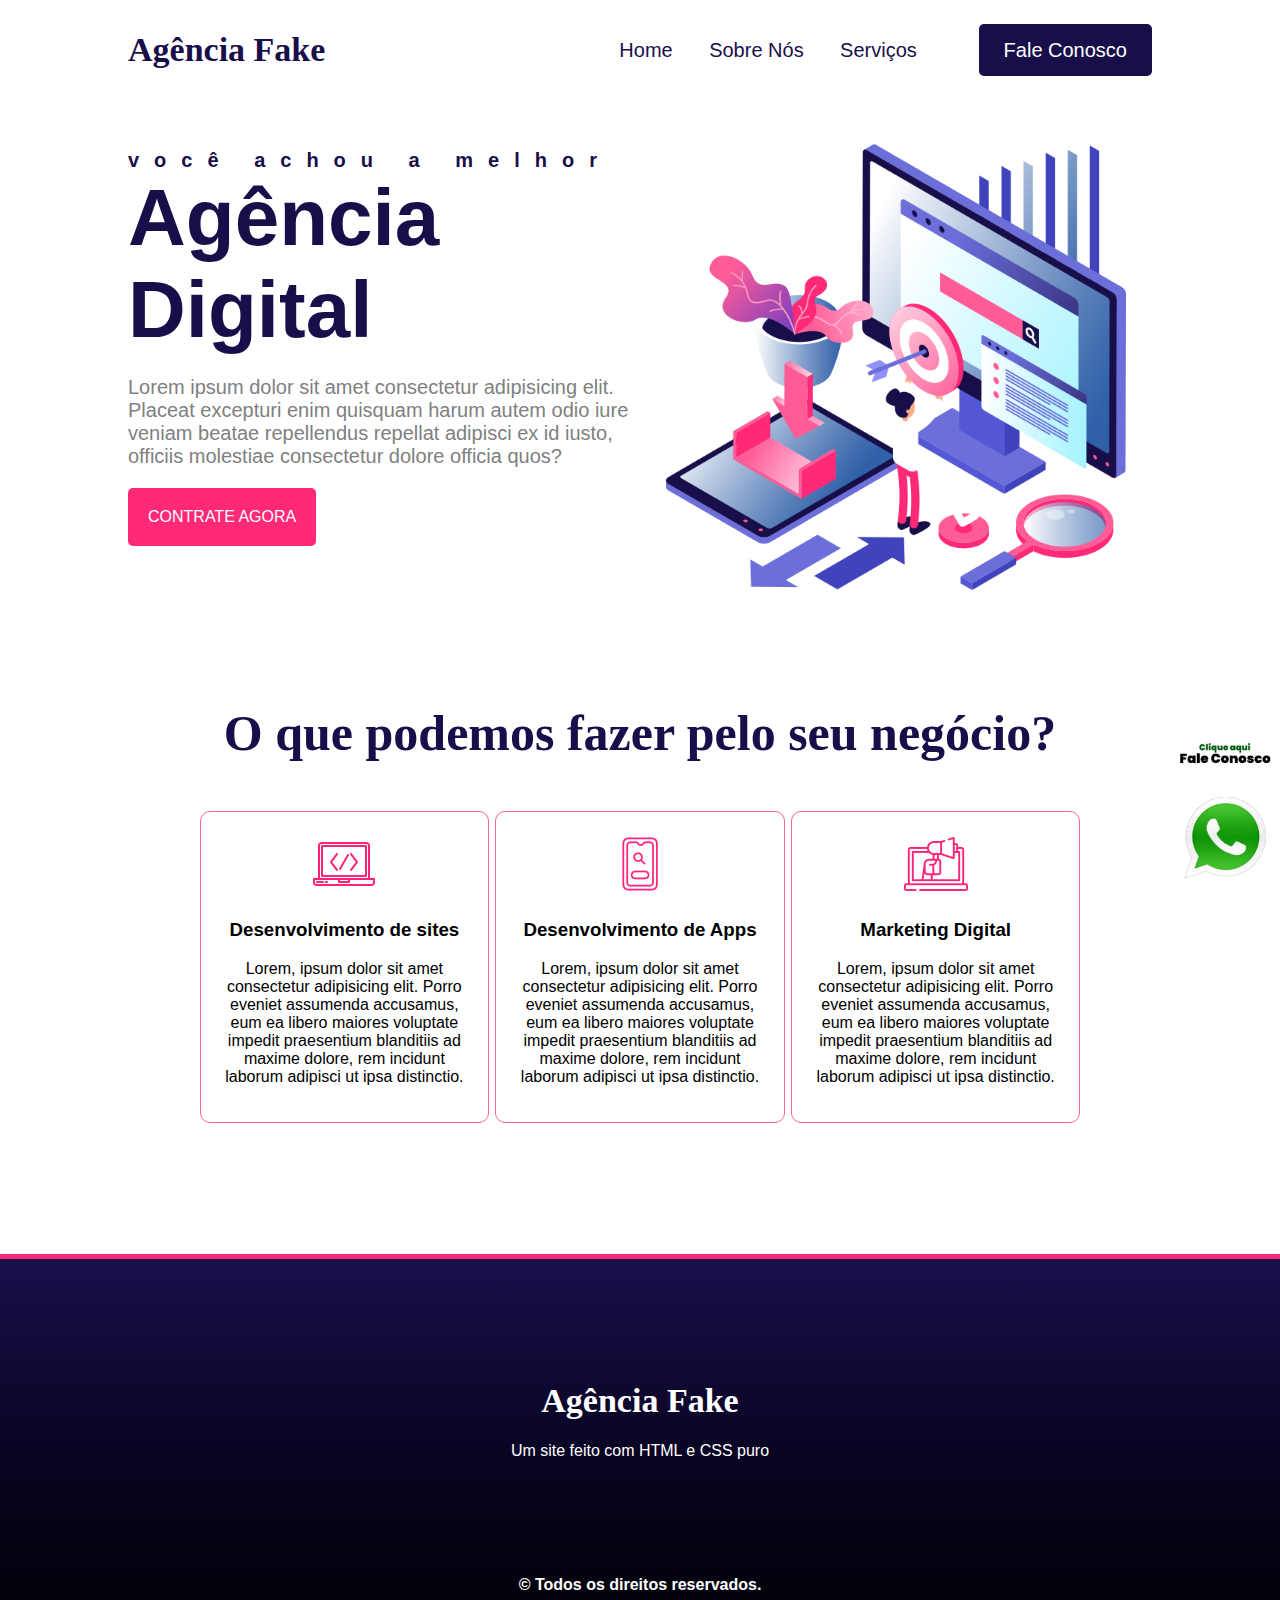
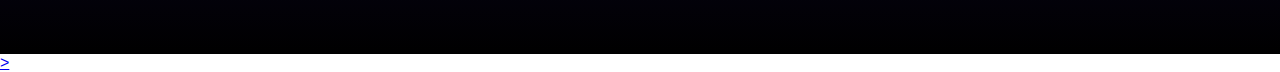
<file: agencia Fake do 0/assets/index.html>
<!DOCTYPE html>
<html lang="pt-br">
<head>
    <meta charset="UTF-8">
    <meta http-equiv="X-UA-Compatible" content="IE=edge">
    <meta name="viewport" content="width=device-width, initial-scale=1.0">
    <meta name="description" content=" Um site de exemplo">
    <meta name="keywords" content="Agencia Digital, html, css">
    <title>Agência Fake Aula</title>
    <link rel="stylesheet" href="css/template.css">
    <link rel="stylesheet" href="css/responsivo.css">
</head>
<body>
    <header>         
        <div class="title">Agência Fake</div>
        <nav class="menu">
            <a href="#">Home</a>
            <a href="#">Sobre Nós</a>
            <a href="#">Serviços</a>
            <a href="#" id="botao">Fale Conosco</a>
        </nav>
    </header>
    <section id="head">
        <div class="headline">
        <h2 style="letter-spacing: 15px;">você achou a melhor</h2>
        <h2 style="font-size: 80px;">Agência Digital</h2>
        <p style="font-size: 20px;">Lorem ipsum dolor sit amet consectetur adipisicing elit. Placeat excepturi enim quisquam harum autem odio iure veniam beatae repellendus repellat adipisci ex id iusto, 
        officiis molestiae consectetur dolore officia quos? </p>
        <a href="#" class="contact-btn">Contrate Agora</a>
        </div>
        <div class="headline2">
            <img style="max-width: 90%; margin-top: 10px;"  src="imagens/hero_right.png" alt="imagem agencia">
        </div>
    </section>
    <section id="corpo">
        <h2>O que podemos fazer pelo seu negócio?</h2>
        <div class="servicos">
            <div class="card">
                <img src="imagens/pc.png" alt="imagem pc">
                <div class="card-text">
                <h3>
                    Desenvolvimento de sites
                </h3>
                <p>Lorem, ipsum dolor sit amet consectetur adipisicing elit. Porro eveniet assumenda accusamus, eum ea libero maiores voluptate impedit praesentium blanditiis ad maxime dolore, 
                    rem incidunt laborum adipisci ut ipsa distinctio.</p>
                </div>
                <div class="texto-oculto">
                    <h3>Outro conteúdo qualquer
                    </h3>
                    <p>Lorem, ipsum dolor sit amet consectetur adipisicing elit. Porro eveniet assumenda accusamus, eum ea libero maiores voluptate impedit praesentium blanditiis ad maxime dolore, 
                        rem incidunt laborum adipisci ut ipsa distinctio.
                        Lorem, ipsum dolor sit amet consectetur adipisicing elit. Porro eveniet assumenda accusamus, eum ea libero maiores voluptate impedit praesentium blanditiis ad maxime dolore, 
                        rem incidunt laborum adipisci ut ipsa distinctio</p>
                </div>
            </div>
            <div class="card">
                <img src="imagens/smartphone.png" alt="smartphone">
                <div class="card-text">
                <h3>
                    Desenvolvimento de Apps
                </h3>
                <p>Lorem, ipsum dolor sit amet consectetur adipisicing elit. Porro eveniet assumenda accusamus, eum ea libero maiores voluptate impedit praesentium blanditiis ad maxime dolore, 
                    rem incidunt laborum adipisci ut ipsa distinctio.</p>
                </div>
                <div class="texto-oculto">
                    <h3>Outro conteúdo qualquer
                    </h3>
                    <p>Lorem, ipsum dolor sit amet consectetur adipisicing elit. Porro eveniet assumenda accusamus, eum ea libero maiores voluptate impedit praesentium blanditiis ad maxime dolore, 
                        rem incidunt laborum adipisci ut ipsa distinctio.
                        Lorem, ipsum dolor sit amet consectetur adipisicing elit. Porro eveniet assumenda accusamus, eum ea libero maiores voluptate impedit praesentium blanditiis ad maxime dolore, 
                        rem incidunt laborum adipisci ut ipsa distinctio</p>
                </div>
            </div>
            <div class="card">
                <img src="imagens/marketing.png" alt="marketing">
                <div class="card-text">
                    <h3>Marketing Digital
                    </h3>
                    <p>Lorem, ipsum dolor sit amet consectetur adipisicing elit. Porro eveniet assumenda accusamus, eum ea libero maiores voluptate impedit praesentium blanditiis ad maxime dolore, 
                        rem incidunt laborum adipisci ut ipsa distinctio.</p>
                    </div>
                    <div class="texto-oculto">
                        <h3>Outro conteúdo qualquer
                        </h3>
                        <p>Lorem, ipsum dolor sit amet consectetur adipisicing elit. Porro eveniet assumenda accusamus, eum ea libero maiores voluptate impedit praesentium blanditiis ad maxime dolore, 
                            rem incidunt laborum adipisci ut ipsa distinctio.
                            Lorem, ipsum dolor sit amet consectetur adipisicing elit. Porro eveniet assumenda accusamus, eum ea libero maiores voluptate impedit praesentium blanditiis ad maxime dolore, 
                            rem incidunt laborum adipisci ut ipsa distinctio</p>
                    </div>
            </div>
        </div>
    </section>
    <footer id="final">
        <div class="logo-rodape">
        <h1 class="agencia"  style="color: white;">Agência Fake</h1>
        <p style="color: white;">Um site feito com HTML e CSS puro</p>
        </div>
        <b style="color: white;">© Todos os direitos reservados.</b>
    </footer>
    <a href="https://api.whatsapp.com/send?phone=5541997067214&text=oi%20sou%20eu" target="_blank">><img class="whats" src="imagens/whats.png" alt="whats"></a>
</body>
</html>
</file>
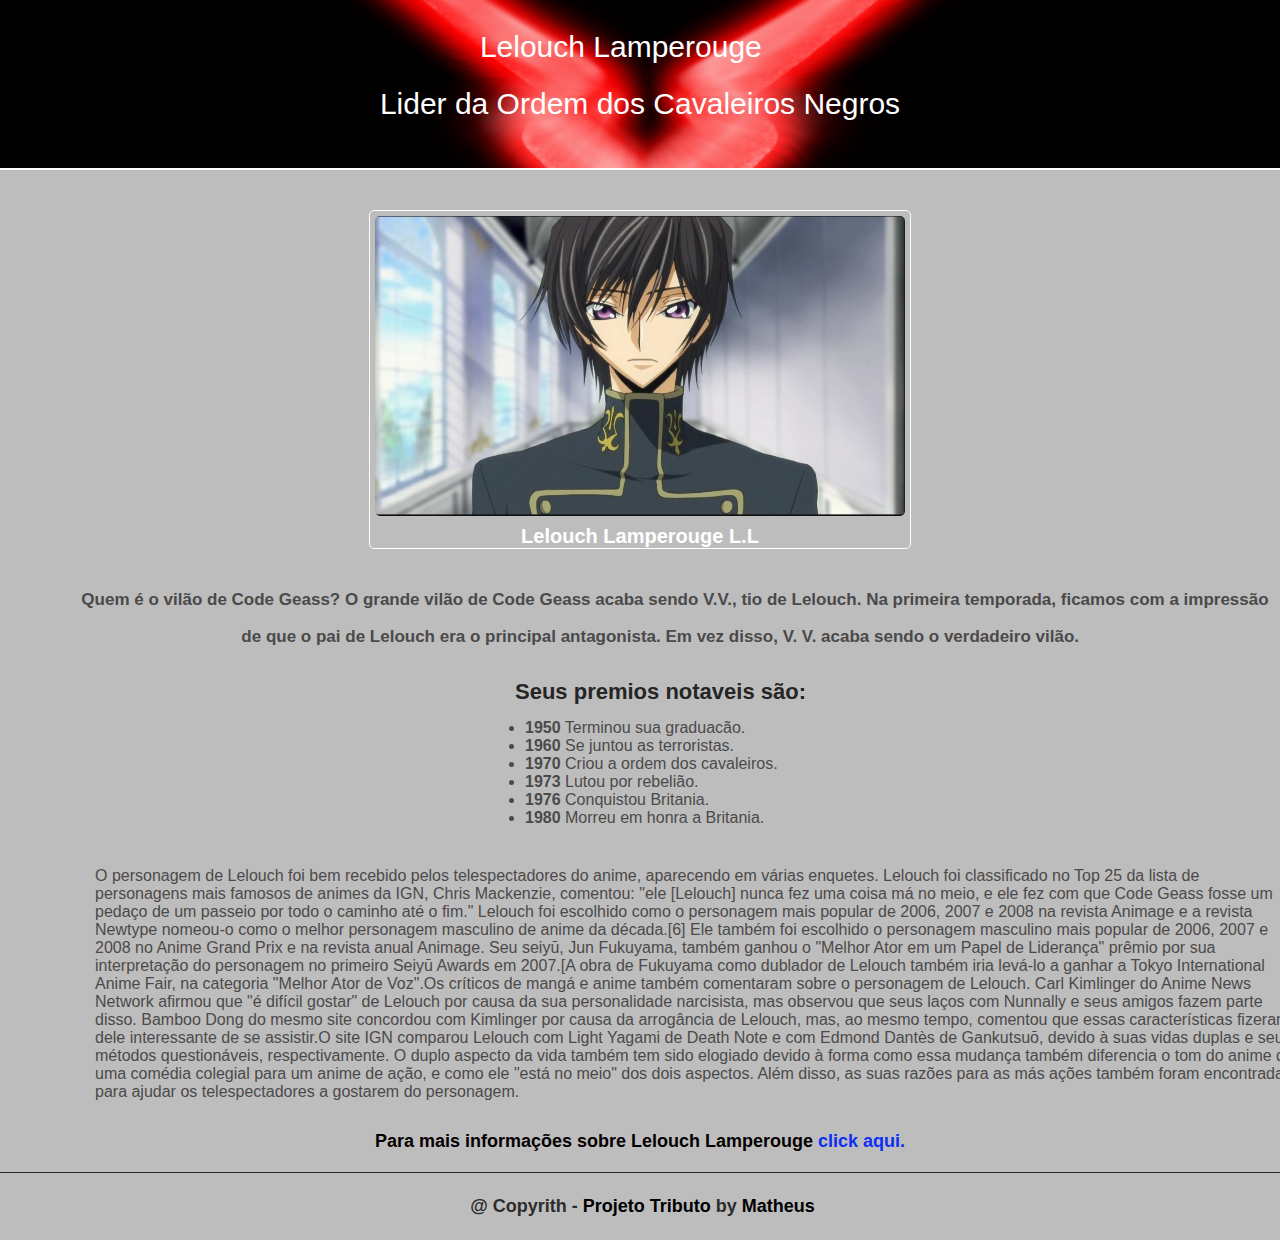
<file: Pagina tributo/assets/index.html>
<!DOCTYPE html>
<html>
    <head>
        <meta charset="UTF-8">
        <meta name="viewport" content="width=device-width, initial-scale=1.0">
        <title> Lelouch </title>
        <link rel="stylesheet" href="css/template.css">
    </head>
    <body>
        <header class="banner">
            <div class="container">
                <div class="header_title">
                    <p class="p_title">Lelouch Lamperouge</p>
                    <br>
                    <p class="p_desc">Lider da Ordem dos Cavaleiros Negros</p>
                </div>
            </div>
        </header>
        <section id="imagem">
            <div class="container">
                <div class="first-content">
                    <div class="content">                   
                        <a href="https://codegeass.fandom.com/wiki/Lelouch_vi_Britannia?file=Lelouch_Vi_Britannia.jpg" target="_blank"><img class="img_pro" src="imagens/fotografia.png" alt="imagem lelouch"></a>
                        <div class="contentdd">Lelouch Lamperouge L.L</div>              
                    </div>
                </div>
            </div>
        </section>
        <section id="geral">
            <div class="container">
                <div class="geral_desc">
                    Quem é o vilão de Code Geass?
                    O grande vilão de Code Geass acaba sendo V.V., tio de Lelouch. Na primeira temporada, ficamos com a impressão <p class="pp">de que o pai de Lelouch era o principal antagonista. 
                    Em vez disso, V. V. acaba sendo o verdadeiro vilão.</p>
                </div>                         
            </div>
        </section>
        <section id="feitos">
            <div class="container">
                <div class="geral_feitos">
                    <div class="geral_divsfeitos">
                        <div class="feitos_title">
                        <h1 class="feitos_title">Seus premios notaveis são:</h1>
                        </div>
                        <div class="feitos_listas">
                            <div class="listas">
                                <lu>
                                    <li><strong>1950</strong> Terminou sua graduacão.</li>
                                    <li><strong>1960</strong> Se juntou as terroristas.</li>
                                    <li><strong>1970</strong> Criou a ordem dos cavaleiros.</li>
                                    <li><strong>1973</strong> Lutou por rebelião.</li>
                                    <li><strong>1976</strong> Conquistou Britania.</li>
                                    <li><strong>1980</strong> Morreu em honra a Britania.</li>
                                </lu>
                            </div>
                            <div class="feitos_desc">
                                    O personagem de Lelouch foi bem recebido pelos telespectadores do anime, aparecendo em várias enquetes.                         Lelouch foi classificado no Top 25 da lista de personagens mais famosos de animes da IGN, Chris Mackenzie, 
                                comentou: "ele [Lelouch] nunca fez uma coisa má no meio, e ele fez com que Code Geass fosse um pedaço de um 
                                passeio por todo o caminho até o fim." Lelouch foi escolhido como o personagem mais popular de 2006, 2007 e 
                                2008 na revista Animage e a revista Newtype nomeou-o como o melhor personagem masculino de anime da década.[6] 
                                Ele também foi escolhido o personagem masculino mais popular de 2006, 2007 e 2008 no Anime Grand Prix e na revista 
                                anual Animage. Seu seiyū, Jun Fukuyama, também ganhou o "Melhor Ator em um Papel de Liderança" prêmio por sua 
                                interpretação do personagem no primeiro Seiyū Awards em 2007.[A obra de Fukuyama como dublador de Lelouch também 
                                iria levá-lo a ganhar a Tokyo International Anime Fair, na categoria "Melhor Ator de Voz".Os críticos de mangá e anime
                                 também comentaram sobre o personagem de Lelouch. Carl Kimlinger do Anime News Network afirmou que "é difícil gostar" 
                                 de Lelouch por causa da sua personalidade narcisista, mas observou que seus laços com Nunnally e seus amigos fazem parte 
                                 disso. Bamboo Dong do mesmo site concordou com Kimlinger por causa da arrogância de Lelouch, mas, ao mesmo tempo, comentou 
                                 que essas características fizeram dele interessante de se assistir.O site IGN comparou Lelouch com Light Yagami de Death Note e 
                                 com Edmond Dantès de Gankutsuō, devido à suas vidas duplas e seus métodos questionáveis, respectivamente. O duplo aspecto 
                                 da vida também tem sido elogiado devido à forma como essa mudança também diferencia o tom do anime de uma comédia colegial 
                                 para um anime de ação, e como ele "está no meio" dos dois aspectos. Além disso, as suas razões para as más ações também 
                                 foram encontradas para ajudar os telespectadores a gostarem do personagem.
                            </div>
                        </div>  
                    </div>                                    
                </div>                
            </div>
        </section>
        <footer>
            <div class="container">
                <div class="geral_wedhet">
                    <div class="geraltt">
                        Para mais informações sobre Lelouch Lamperouge <a  href="https://code-geass.fandom.com/pt-br/wiki/Lelouch_vi_Britannia" target="_blank" >click aqui.</a>
                    </div>
                    <div class="footer_copy">                   
                        <p class="copy_copy">@ Copyrith -</p>
                        <p class="copy_title">Projeto Tributo</p>
                        <p class="copy_by">by</p>
                        <p class="copy_quant">Matheus</p>   
                    </div>
                </div>
                
            </div>
        </footer>
    </body>
</html>
</file>
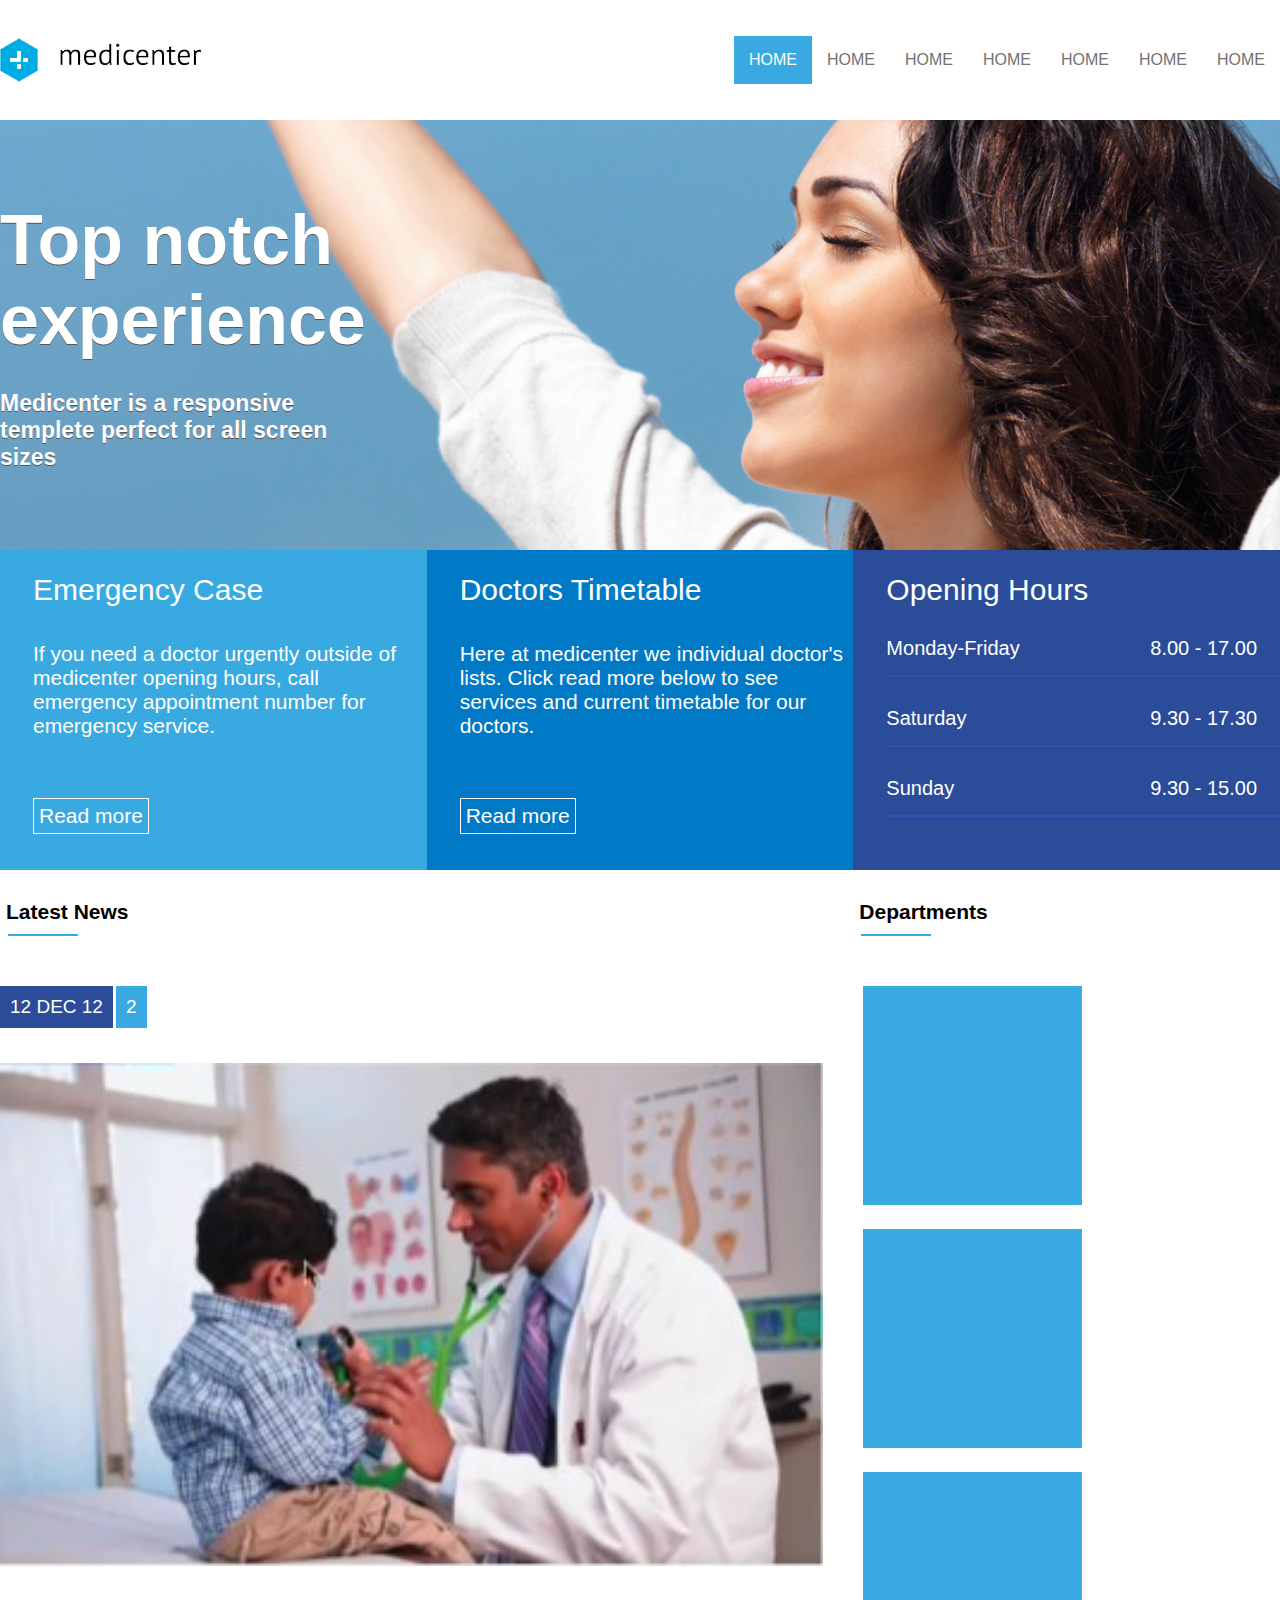
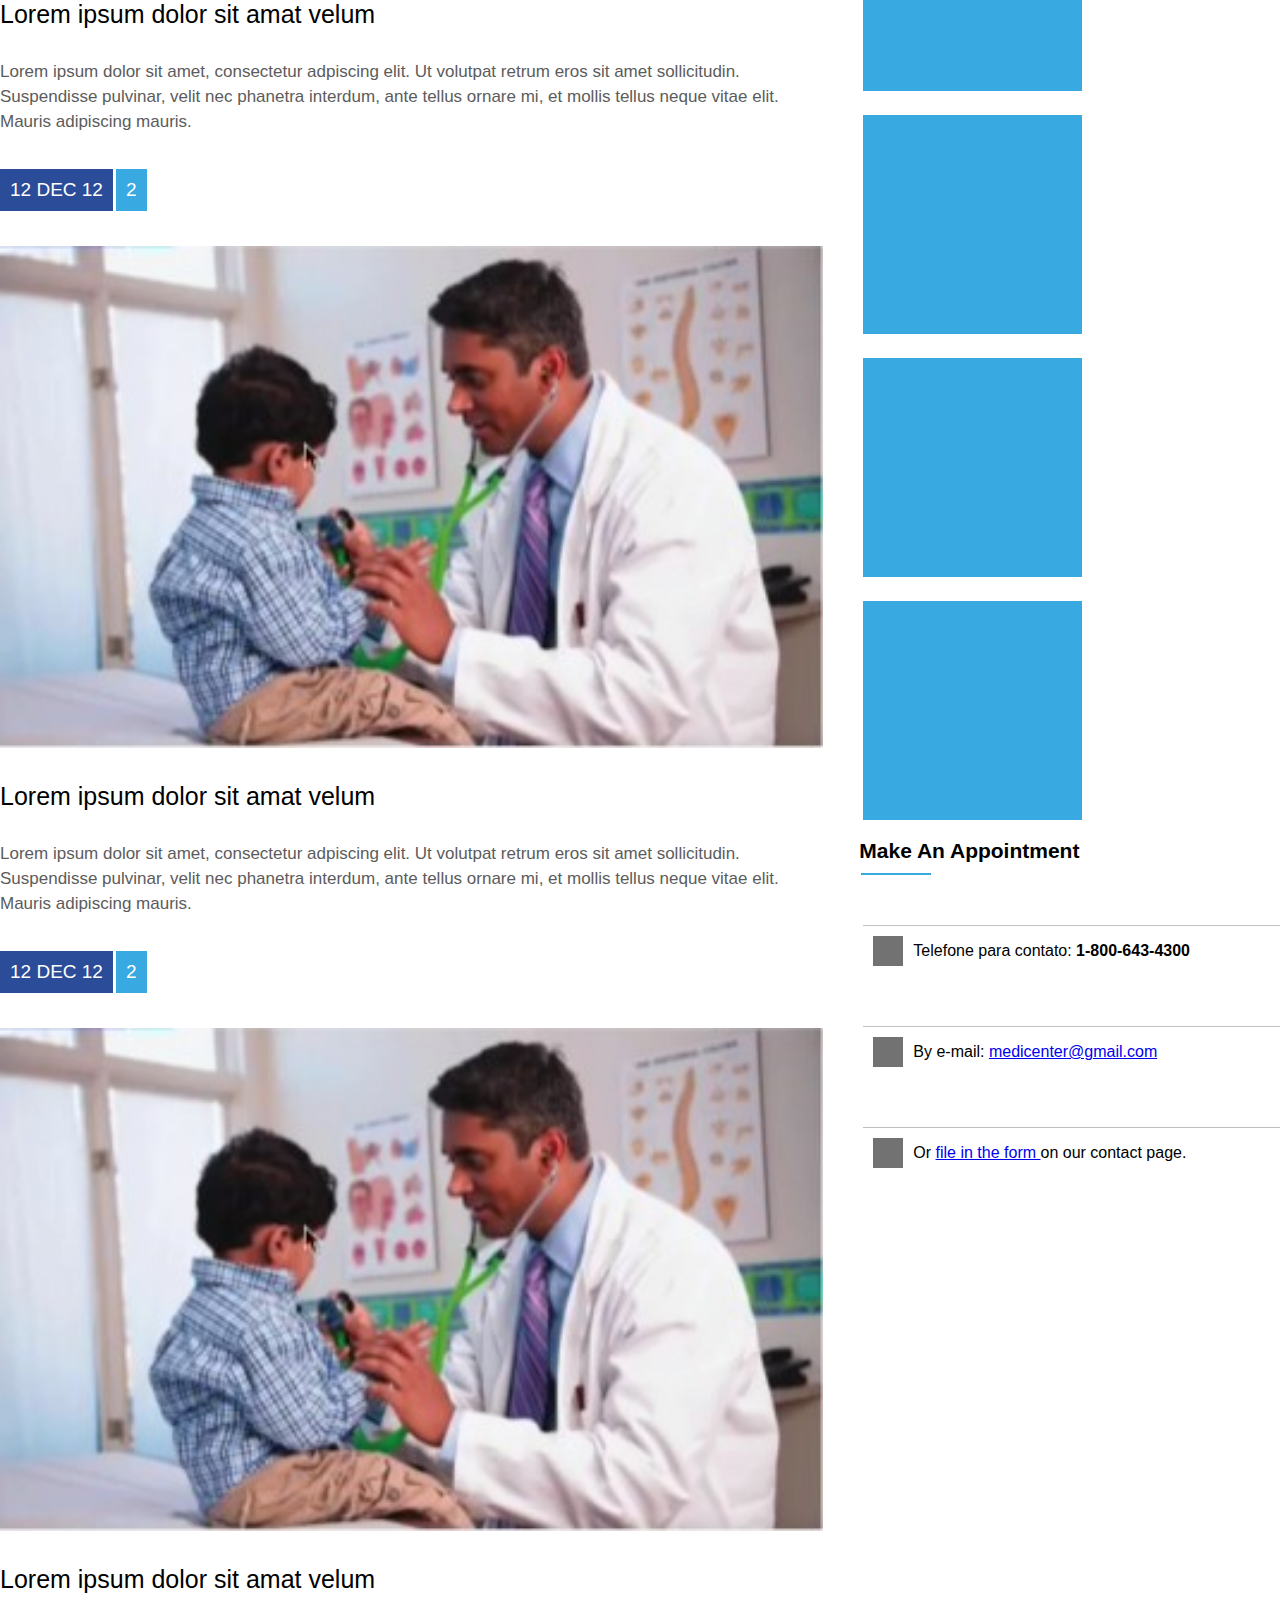
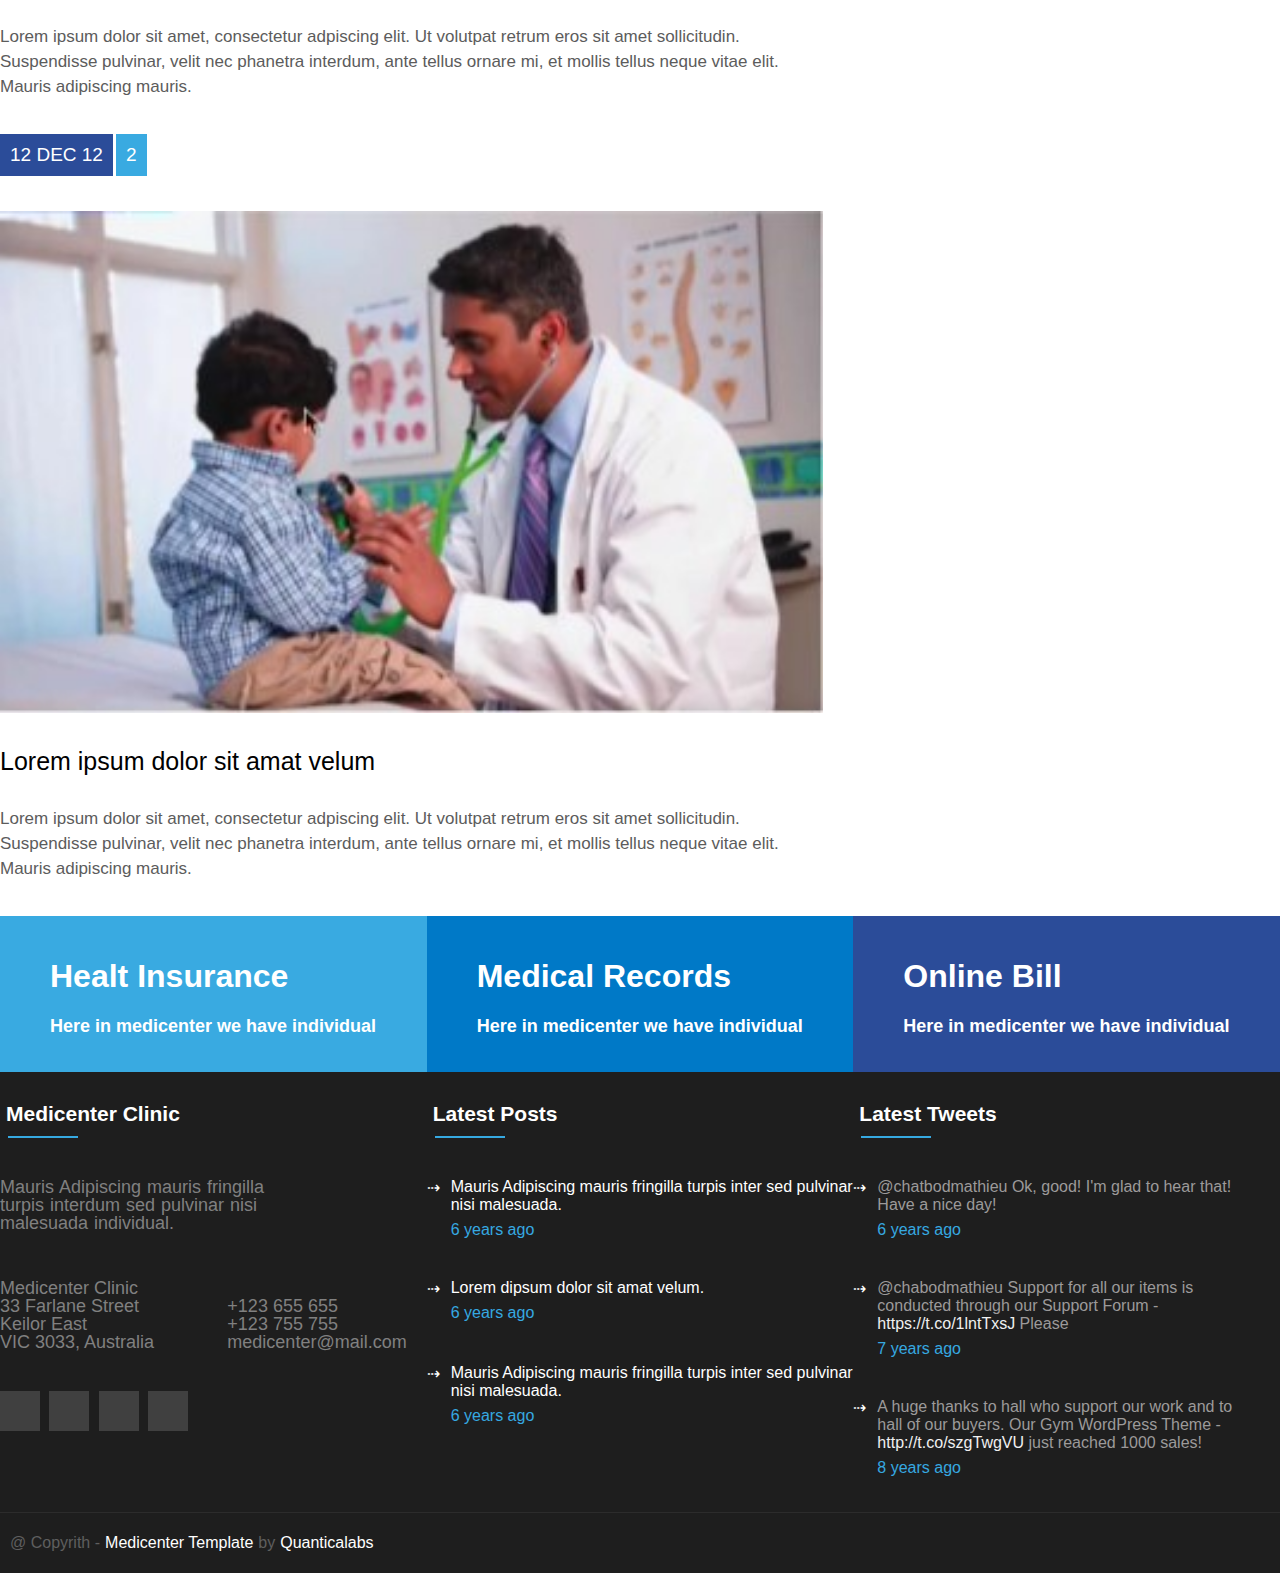
<file: Projeto Medicenter/assets/index.html>
<!DOCTYPE html>
<html>
    <head>
        <meta charset="UTF-8"/>
        <meta name="viewport" content="width=device-width, initial-scale=1.0"/>
        <title> Medicenter</title>
        <link rel="stylesheet" href="css/style.css"/> 
    </head>
    <body>
        <header>
            <div class="container">
                <div class="logo">
                    <img src="imagens/logo.png" alt="logo-html">
                </div>
                <div class="menu">
                    <nav>
                        <ul>
                            <li class="active">  <a href=""> home</a> </li>
                            <li>  <a href=""> home</a> </li>
                            <li>  <a href=""> home</a> </li>
                            <li>  <a href=""> home</a> </li>
                            <li>  <a href=""> home</a> </li>
                            <li>  <a href=""> home</a> </li>
                            <li>  <a href=""> home</a> </li>
                        </ul>
                    </nav>
                </div>
            </div>
        </header> 
        <section  id="banner">
            <div class="container colum">
                <div class="banner_headline"> 
                    <h1>Top notch experience</h1>
                    <h2>Medicenter is a responsive templete perfect for all screen sizes</h2>
                </div>
                <div class="banner_options">
                    <div class="banner1"> 
                        <div class="banner_title">Emergency Case</div>
                        <div class="banner_desc">If you need a doctor urgently outside of medicenter opening hours, call emergency appointment number for emergency service.</div>
                        <a href="">Read more</a>
                    </div>
                    <div class="banner2">
                        <div class="banner_title">Doctors Timetable</div>
                        <div class="banner_desc">Here at medicenter we individual doctor's lists. Click read more below to see services and current timetable for our doctors.</div>
                        <a href="">Read more</a>
                    </div>
                    <div class="banner3">
                        <div class="banner_title">Opening Hours</div>
                            <div class="banner-desc">
                                <div class="desc"> <span>Monday-Friday</span> <span class="desc1">8.00 - 17.00</span></div>
                                <div class="desc"> <span>Saturday </span> <span class="desc1">9.30 - 17.30</span></div>
                                <div class="desc"> <span>Sunday</span>  <span class="desc1">9.30 - 15.00</span></div> 
                            </div>
                    </div>
                </div>

            </div> 
        </section>
    <section id="geral">    
        <div class="container">
            <section class="geral_widget"> 
                <div class="widget">
                    <div class="widget_title">
                        <div class="widget_title_text">Latest News</div>
                        <div class="widget_title_bar"> </div>
                    </div>
                    
                    <div class="widget_body flex">
                        
                        <article>
                           <a href="">
                            <div class="news_data">
                                <div class="news_data_at"> 12 DEC 12</div>
                                <div class="news_coments">2</div>
                            </div>

                            <div class="news_thubel">
                                <img  class="news_image" src="imagens/dr.jpg" alt="logo_imagem">
                            </div>
                            
                            <div class="thubel_title">
                                <div class="thubel_title_text">
                                    <p>Lorem ipsum dolor sit amat velum</p>
                                </div>
                                <div class="thubel_title_resume">
                                    Lorem ipsum dolor sit amet, consectetur adpiscing elit. Ut volutpat retrum eros sit amet sollicitudin. Suspendisse pulvinar, velit nec phanetra interdum, ante tellus ornare mi, et mollis tellus neque vitae elit. Mauris adipiscing mauris.
                                </div>
                            </div>
                           </a>
                        </article>
                        
                        <article>
                            <a href="">
                             <div class="news_data">
                                 <div class="news_data_at"> 12 DEC 12</div>
                                 <div class="news_coments">2</div>
                             </div>
 
                             <div class="news_thubel">
                                <img  class="news_image" src="imagens/dr.jpg" alt="logo_imagem">
                             </div>
                             
                             <div class="thubel_title">
                                 <div class="thubel_title_text">
                                     <p>Lorem ipsum dolor sit amat velum</p>
                                 </div>
                                 <div class="thubel_title_resume">
                                     Lorem ipsum dolor sit amet, consectetur adpiscing elit. Ut volutpat retrum eros sit amet sollicitudin. Suspendisse pulvinar, velit nec phanetra interdum, ante tellus ornare mi, et mollis tellus neque vitae elit. Mauris adipiscing mauris.
                                 </div>
                             </div>
                            </a>
                         </article>
                         
                         <article>
                            <a href="">
                             <div class="news_data">
                                 <div class="news_data_at"> 12 DEC 12</div>
                                 <div class="news_coments">2</div>
                             </div>
 
                             <div class="news_thubel">
                                <img class="news_image"  src="imagens/dr.jpg" alt="logo_imagem">
                             </div>
                             
                             <div class="thubel_title">
                                 <div class="thubel_title_text">
                                     <p>Lorem ipsum dolor sit amat velum</p>
                                 </div>
                                 <div class="thubel_title_resume">
                                     Lorem ipsum dolor sit amet, consectetur adpiscing elit. Ut volutpat retrum eros sit amet sollicitudin. Suspendisse pulvinar, velit nec phanetra interdum, ante tellus ornare mi, et mollis tellus neque vitae elit. Mauris adipiscing mauris.
                                 </div>
                             </div>
                            </a>
                         </article>
                         
                         <article>
                            <a href="">
                             <div class="news_data">
                                 <div class="news_data_at"> 12 DEC 12</div>
                                 <div class="news_coments">2</div>
                             </div>
 
                             <div class="news_thubel">
                                 <img  class="news_image" src="imagens/dr.jpg" alt="logo_imagem">
                             </div>
                             
                             <div class="thubel_title">
                                 <div class="thubel_title_text">
                                     <p>Lorem ipsum dolor sit amat velum</p>
                                 </div>
                                 <div class="thubel_title_resume">
                                     Lorem ipsum dolor sit amet, consectetur adpiscing elit. Ut volutpat retrum eros sit amet sollicitudin. Suspendisse pulvinar, velit nec phanetra interdum, ante tellus ornare mi, et mollis tellus neque vitae elit. Mauris adipiscing mauris.
                                 </div>
                             </div>
                            </a>
                         </article>
                    
                    </div>

                </div> 
            </section>     
            
            <aside class="geral_aside">
                
                <div class="widhet">
                    <div class="widget_title">
                        <div class="widget_title_text">Departments</div>
                        <div class="widget_title_bar"> </div>
                        <div class="widget_body">
                            <div class="widget_bloco">
                              <div></div>
                              <div></div>
                              <div></div>
                              <div></div>
                              <div></div>
                              <div></div>
                            </div>
                        </div>
                    </div>
                </div>
                
                <div class="widhet">
                    <div class="widget_titlei">
                        <div class="widget_title_text">Make An Appointment</div>
                        <div class="widget_title_bar"> </div>
                        <div class="widget_bodyy"> 
                            <div class="tel">
                                <div class="t"> </div>
                                <div class="icon"></div>
                                <div class="nunber_tel">Telefone para contato: <b>1-800-643-4300</b></div>
                            </div>           
                            <div class="email">
                                <div class="icon"></div>
                                <div class="email_ende">By e-mail: <a href="medicenter@gmail.com">medicenter@gmail.com</a></div> 
                            </div>
                            <div class="form">
                                <div class="icon"></div>
                                <div class="">Or <a href=" file in the form "> file in the form </a>on our contact page.</div>
                            </div>
                        </div>
                    </div>
                </div>

            </aside>    


        </div>
    </section>
     
    <footer>
       <div class="container flexColum">
            <div class="footer_menu">
                
                <div class="fm_1">
                    <a href="">
                        <h1>Healt Insurance</h1>
                        <h2>Here in medicenter we have individual</h2>
                    </a>
                </div>
                    
                <div class="fm_2">
                    <a href="">
                        <h1>Medical Records</h1>
                        <h2>Here in medicenter we have individual</h2>
                    </a>
                </div>
                    
                <div class="fm_3">
                    <a href="">
                        <h1>Online Bill</h1>
                        <h2>Here in medicenter we have individual</h2>
                    </a>
                </div>
            
            </div>

            <div class="footer_area">
                <div class="dm_1">
                    <div class="widhet">
                        <div class="widget_title">
                            <div class="widget_title_text">Medicenter Clinic</div>
                            
                            <div class="widget_title_bar"> </div>
                            
                            <div class="widget_bodys">
                               <div class="footer_desc">
                                    Mauris Adipiscing mauris fringilla turpis interdum sed pulvinar nisi malesuada individual.
                                </div>
                               <address>
                                    Medicenter Clinic <br>
                                    33 Farlane Street <br>
                                    Keilor East <br>
                                    VIC 3033, Australia
                                    <div class="address_contact">
                                        <div>
                                            +123 655 655 <br>
                                            +123 755 755 <br>
                                            <white>medicenter@mail.com</white>
                                        </div>
                                    </div>
                                </address> 
                                <div class="AT">
                                    <div class="icon_footer"> </div>
                                    <div class="icon_footer"> </div>
                                    <div class="icon_footer"> </div>
                                    <div class="icon_footer"> </div>
                                </div>
                            </div>
                        </div>
                    </div>
                    
                </div>
                    
                <div class="dm_2">
                    
                    <div class="widhet">
                        <div class="widget_title">
                            <div class="widget_title_text">Latest Posts</div>            
                            <div class="widget_title_bar"> </div>                           
                            
                            <div class="body">
                                
                                <div class="widget_body2">
                                    <div class="flecha">
                                        ⇢
                                    </div>
                                    <div class="flecha_textg">
                                        <div class="flecha_text">
                                            Mauris Adipiscing mauris fringilla turpis inter sed pulvinar nisi malesuada.
                                        </div>
                                        <div class="flecha_years">
                                            <a href=""> 6 years ago</a>
                                        </div>
                                    </div>                           
                                </div>

                                <div class="widget_body2">
                                    <div class="flecha">
                                        ⇢
                                    </div>
                                    <div class="flecha_textg">
                                        <div class="flecha_text">
                                            Lorem dipsum dolor sit amat velum.
                                        </div>
                                        <div class="flecha_years">
                                            <a href=""> 6 years ago</a>
                                        </div>
                                    </div>                           
                                </div>

                                <div class="widget_body2">
                                    <div class="flecha">
                                        ⇢
                                    </div>
                                    <div class="flecha_textg">
                                        <div class="flecha_text">
                                            Mauris Adipiscing mauris fringilla turpis inter sed pulvinar nisi malesuada.
                                        </div>
                                        <div class="flecha_years">
                                            <a href=""> 6 years ago</a>
                                        </div>
                                    </div>                           
                                </div>
                                
                            </div>
                        
                        </div>
                    </div>

                </div>
                    
                <div class="dm_3">
                    
                    <div class="widhet">
                        <div class="widget_title">
                            <div class="widget_title_text">Latest Tweets</div>
                            
                            <div class="widget_title_bar"> </div>
                            
                            <div class="body">
                                <div class="widget_body22">
                                    <div class="flecha2">
                                        ⇢
                                    </div>
                                    <div class="flecha_textg2">
                                        <div class="flecha_text2">
                                            @chatbodmathieu Ok, good! I'm glad to hear that! Have a nice day!
                                        </div>
                                        <div class="flecha_years">
                                            <a href=""> 6 years ago</a>
                                        </div>
                                    </div>                           
                                </div>
                            </div>
                            
                            <div class="body">
                                <div class="widget_body22">
                                    <div class="flecha2">
                                        ⇢
                                    </div>
                                    <div class="flecha_textg2">
                                        <div class="flecha_text2">
                                            @chabodmathieu Support for all our items is conducted through our Support Forum -
                                             <a href="">https://t.co/1lntTxsJ</a> Please
                                        </div>
                                        <div class="flecha_years">
                                            <a href=""> 7 years ago</a>
                                        </div>
                                    </div>                           
                                </div>
                            </div>
                           
                            <div class="body">
                                <div class="widget_body22">
                                    <div class="flecha2">
                                        ⇢
                                    </div>
                                    <div class="flecha_textg2">
                                        <div class="flecha_text2">
                                            A huge thanks to hall who support our work and to hall of our buyers. Our Gym WordPress Theme -
                                             <a href="">http://t.co/szgTwgVU</a> just reached 1000 sales!
                                        </div>
                                        <div class="flecha_years">
                                            <a href=""> 8 years ago</a>
                                        </div>
                                    </div>                           
                                </div>
                            </div>
                        
                        </div>
                    </div>

                </div>
            </div>   
            <div class="footer_copy">
                <p class="copy_text">@ Copyrith -</p> <p class="copy_textbra">Medicenter Template</p> 
                <p class="copy_text">by</p> <p class="copy_textbra">Quanticalabs</p>
            </div>
       
        </div>
    </footer>  
    </body>
</html>
</file>
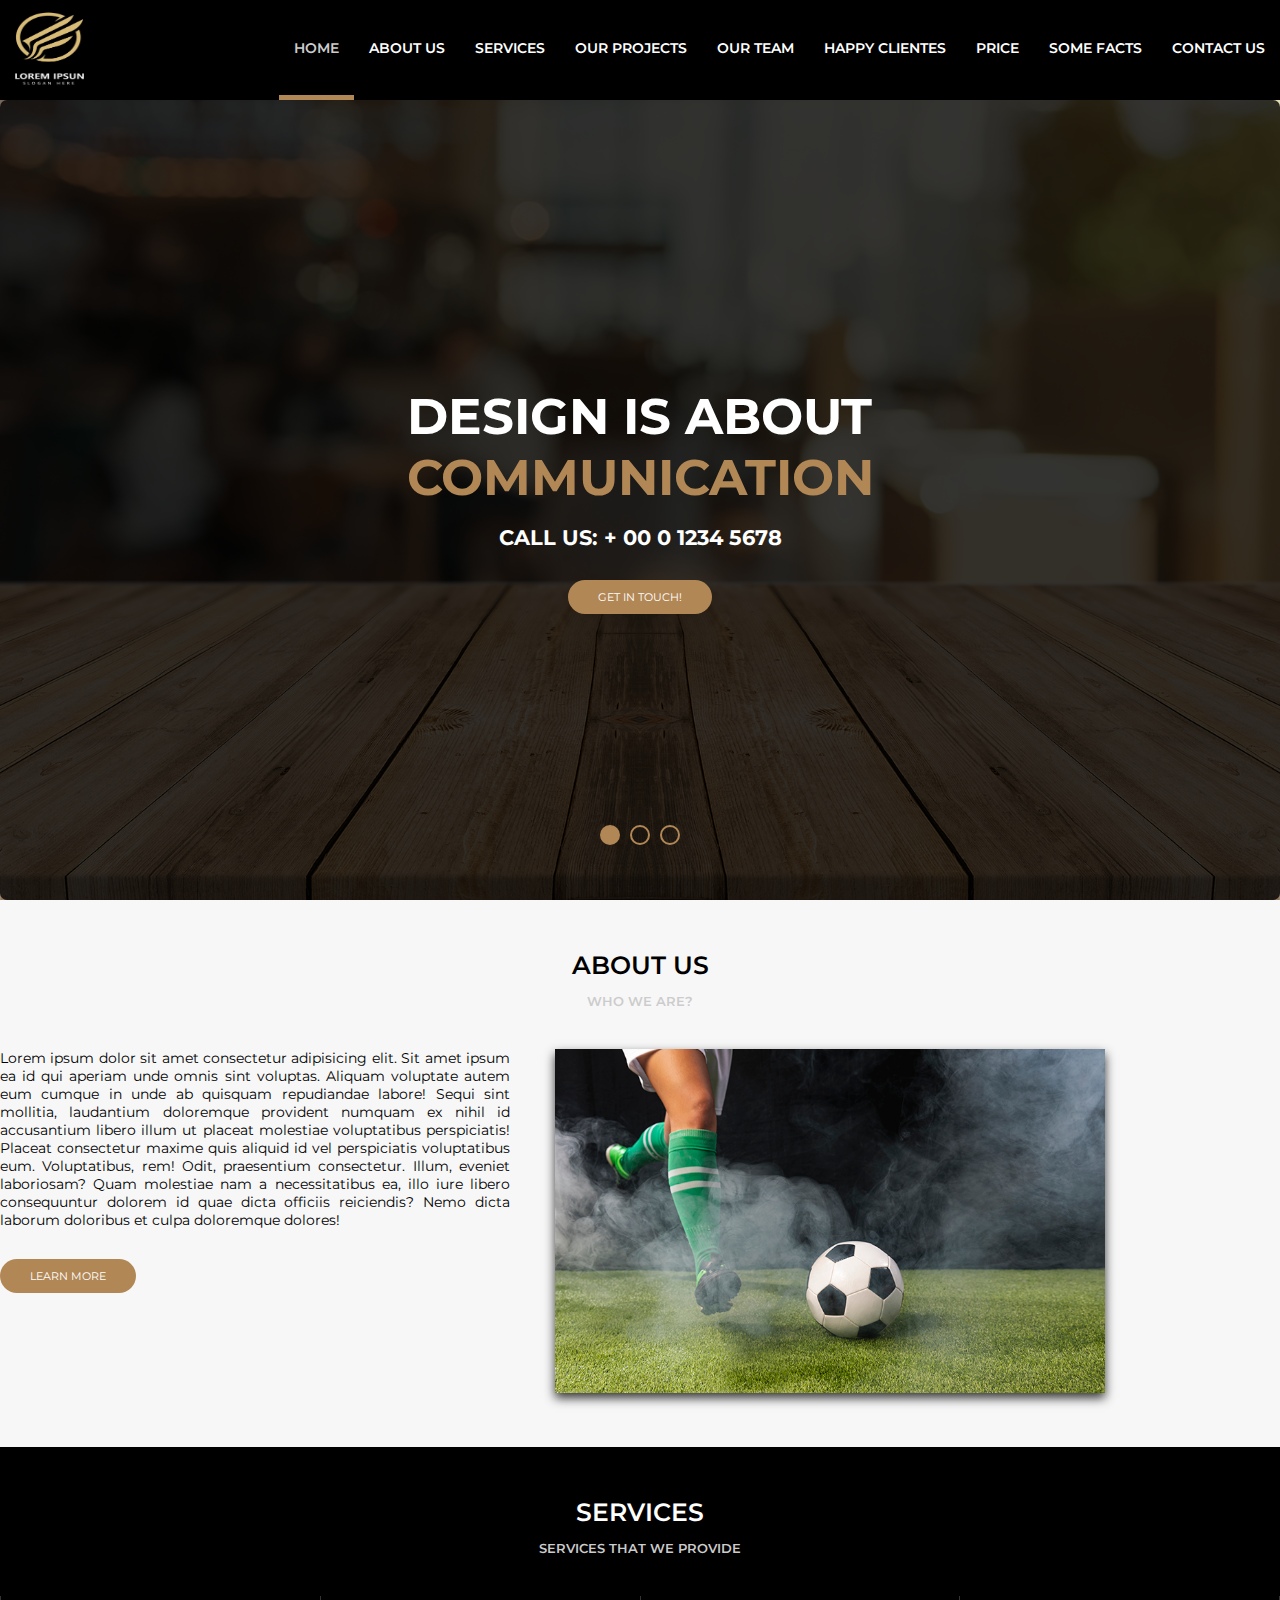
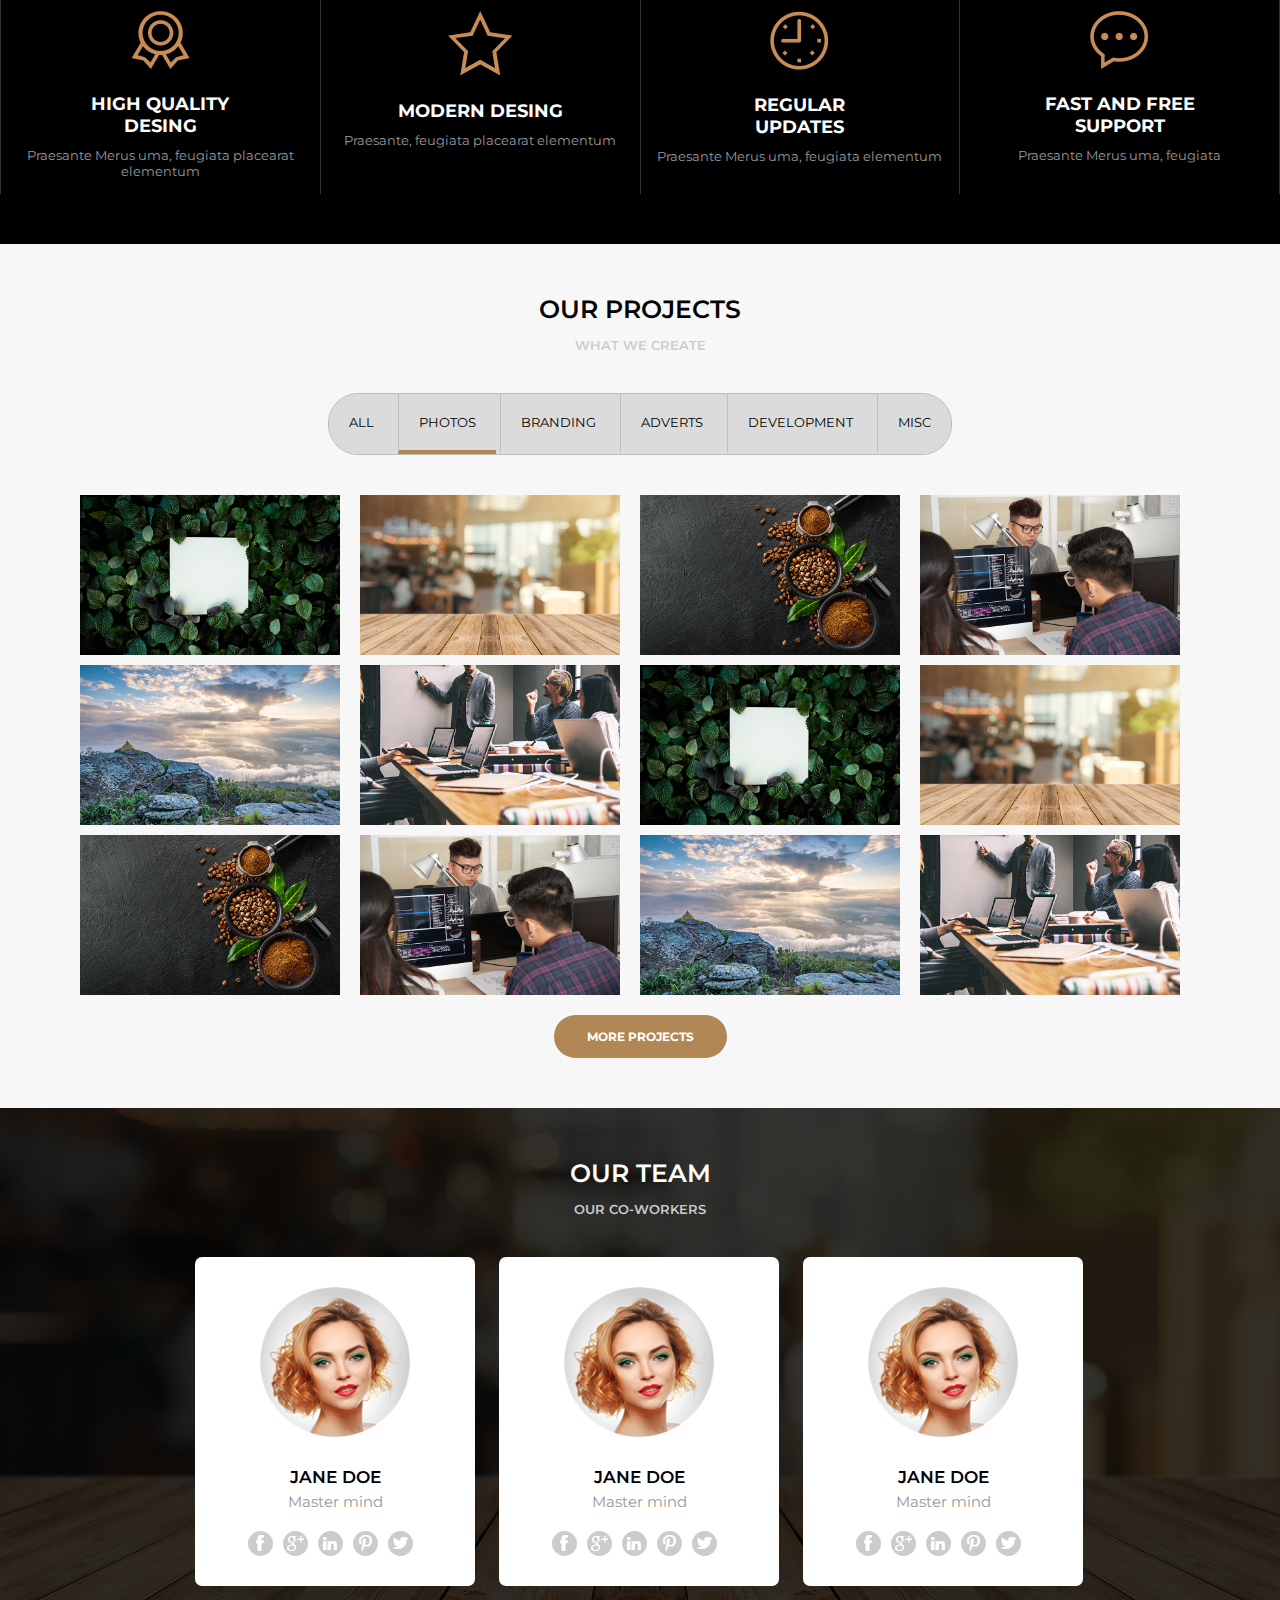
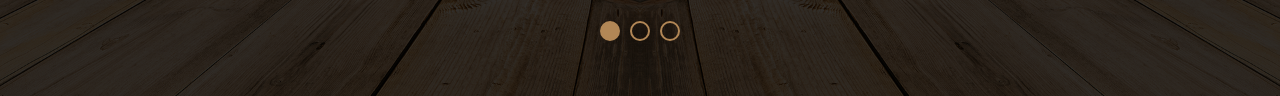
<file: Projeto Awax/home.html>
<!DOCTYPE html>
<html lang="pt-br">
<head>
    <meta charset="UTF-8">
    <meta name="viewport" content="width=device-width, initial-scale=1.0">
    <title>Awax</title>
    <link rel="preconnect" href="https://fonts.googleapis.com">
    <link rel="preconnect" href="https://fonts.gstatic.com" crossorigin>
    <link href="https://fonts.googleapis.com/css2?family=Lobster&family=Montserrat:wght@300;400;600;700&family=Roboto:ital,wght@0,100;0,300;0,400;0,500;0,700;0,900;1,100;1,300;1,400;1,500;1,700;1,900&display=swap" rel="stylesheet">
    <link rel="stylesheet" type="text/css" href="assets/css/style.css" />
</head>
<body>
    <header>
        <div class="header">
            <div class="logo">
                <img src="assets/images/logo.png" alt="logo" class="logo"/>
                
            </div>
            <div class="menu">
                <nav>
                    <ul>
                        <li class="active"><a href="#">Home</a></li>
                        <li><a href="#">About us</a></li>
                        <li><a href="#">Services</a></li>
                        <li><a href="#">Our Projects</a></li>
                        <li><a href="#">Our Team</a></li>
                        <li><a href="#">Happy Clientes</a></li>
                        <li><a href="#">Price</a></li>
                        <li><a href="#">Some Facts</a></li>
                        <li><a href="#">Contact Us</a></li>
                    </ul>
                </nav>
            </div>
        </div>
    </header>
    <main>
        <section class="banner">           
            <div class="sliders" style="margin-left: 0vw;">
                <div class="slide">
                    <div class="slidearea">
                        <h1>Design is about </br> <span>communication</span></h1>
                        <h2>call us: + 00 0 1234 5678</h2>
                        <a href="#">get in touch!</a>
                    </div>
                </div><div class="slide">
                    <div class="slidearea">
                        <h1>Design is about </br> <span>teste</span></h1>
                        <h2>call us: + 00 0 1234 5678</h2>
                        <a href="#" >get in touch!</a>
                    </div></div><div class="slide"><div class="slidearea">
                        <h1>Design is about </br> <span>algo</span></h1>
                        <h2>call us: + 00 0 1234 5678</h2>
                        <a href="#">get in touch!</a>
                    </div>
                </div>
            </div>
            <div class="sliders-pointers">
                <div class="pointer active"></div>
                <div class="pointer"></div>
                <div class="pointer"></div>              
            </div>       
        </section>
        <section class="default light">
            <div class="section-title"> about us</div>
            <div class="section-desc">who we are?</div>
            <div class="section-body">
                <div class="section-about-us">
                    <div class="section-about-us--left">Lorem ipsum dolor sit amet consectetur adipisicing elit. Sit amet ipsum ea id qui aperiam unde omnis sint voluptas. Aliquam voluptate autem eum cumque in unde ab quisquam repudiandae labore!
                    Sequi sint mollitia, laudantium doloremque provident numquam ex nihil id accusantium libero illum ut placeat molestiae voluptatibus perspiciatis! Placeat consectetur maxime quis aliquid id vel perspiciatis voluptatibus eum. Voluptatibus, rem!
                    Odit, praesentium consectetur. Illum, eveniet laboriosam? Quam molestiae nam a necessitatibus ea, illo iure libero consequuntur dolorem id quae dicta officiis reiciendis? Nemo dicta laborum doloribus et culpa doloremque dolores!
                        <br><a href="#" class="botton">Learn More</a>
                    </div>
                    <div class="section-about-us--rigth">
                        <img src="../Projeto Awax/media/foto9.jpg" alt="yy">
                    </div>
                </div>
            </div>
        </section>
        <section class="default dark">
            <div class="section-title">SERVICES</div>
            <div class="section-desc">SERVICES THAT WE PROVIDE</div>
            <div class="section-body">
                <div class="service">
                    <img src="./assets/images/medalha.png" alt="LOGO">
                    <h4>HIGH QUALITY<br/>DESING</h4>
                    <p>Praesante Merus uma, feugiata placearat elementum</p>
                </div>
                <div class="service">
                    <img src="./assets/images/estrela.png" alt="LOGO">
                    <h4>MODERN DESING</h4>
                    <p>Praesante, feugiata placearat elementum</p>
                </div>
                <div class="service">
                    <img src="./assets/images/relogio.png" alt="LOGO">
                    <h4>REGULAR<br/>UPDATES</h4>
                    <p>Praesante Merus uma, feugiata  elementum</p>
                </div>
                <div class="service">
                    <img src="./assets/images/balao.png" alt="LOGO">
                    <h4>FAST AND FREE<br/>SUPPORT</h4>
                    <p>Praesante Merus uma, feugiata</p>
                </div>           
                
            </div>
        </section>
        <section class="default light">
            <div class="section-title">Our Projects</div>
            <div class="section-desc">What we create</div>
            <div class="section-body">
                <div class="section-projects">
                    <div class="section-projects--filters">
                        <ul>
                            <li style="border-left: none;  border-bottom-left-radius: 30px;
                            ">all</li>
                            <li class="active">photos</li>
                            <li>branding</li>
                            <li>adverts</li>
                            <li>development</li>
                            <li style="border-bottom-right-radius: 30px;">misc</li>
                        </ul>
                    </div>
                    <div class="section-projects--photos">
                        <div class="section-projects--photo">
                            <div class="section-projects--photo-area">
                                <div class="section-projects--photo-info">
                                    <h5>ABOUT</h5>
                                    <p>çafknsabfkanfoisnfksoçnfçosk</p>
                                </div>
                                <img src="./media/foto1.jpg">
                            </div>
                        </div> 
                        <div class="section-projects--photo">
                            <div class="section-projects--photo-area">
                                <div class="section-projects--photo-info">
                                    <h5>ABOUT</h5>
                                    <p>çafknsabfkanfoisnfksoçnfçosk</p>
                                </div>
                                <img src="./media/foto2.jpg">
                            </div>
                        </div>   
                        <div class="section-projects--photo">
                            <div class="section-projects--photo-area">
                                <div class="section-projects--photo-info">
                                    <h5>ABOUT</h5>
                                    <p>çafknsabfkanfoisnfksoçnfçosk</p>
                                </div>
                                <img src="./media/foto3.jpg">
                            </div>
                        </div>   
                        <div class="section-projects--photo">
                            <div class="section-projects--photo-area">
                                <div class="section-projects--photo-info">
                                    <h5>ABOUT</h5>
                                    <p>çafknsabfkanfoisnfksoçnfçosk</p>
                                </div>
                                <img src="./media/foto4.jpg">
                            </div>
                        </div>   
                        <div class="section-projects--photo">
                            <div class="section-projects--photo-area">
                                <div class="section-projects--photo-info">
                                    <h5>ABOUT</h5>
                                    <p>çafknsabfkanfoisnfksoçnfçosk</p>
                                </div>
                                <img src="./media/foto5.jpg">
                            </div>
                        </div>   
                        <div class="section-projects--photo">
                            <div class="section-projects--photo-area">
                                <div class="section-projects--photo-info">
                                    <h5>ABOUT</h5>
                                    <p>çafknsabfkanfoisnfksoçnfçosk</p>
                                </div>
                                <img src="./media/foto6.jpg">
                            </div>
                        </div>   
                        <div class="section-projects--photo">
                            <div class="section-projects--photo-area">
                                <div class="section-projects--photo-info">
                                    <h5>ABOUT</h5>
                                    <p>çafknsabfkanfoisnfksoçnfçosk</p>
                                </div>
                                <img src="./media/foto1.jpg">
                            </div>
                        </div>   
                        <div class="section-projects--photo">
                            <div class="section-projects--photo-area">
                                <div class="section-projects--photo-info">
                                    <h5>ABOUT</h5>
                                    <p>çafknsabfkanfoisnfksoçnfçosk</p>
                                </div>
                                <img src="./media/foto2.jpg">
                            </div>
                        </div>   
                        <div class="section-projects--photo">
                            <div class="section-projects--photo-area">
                                <div class="section-projects--photo-info">
                                    <h5>ABOUT</h5>
                                    <p>çafknsabfkanfoisnfksoçnfçosk</p>
                                </div>
                                <img src="./media/foto3.jpg">
                            </div>
                        </div>   
                        <div class="section-projects--photo">
                            <div class="section-projects--photo-area">
                                <div class="section-projects--photo-info">
                                    <h5>ABOUT</h5>
                                    <p>çafknsabfkanfoisnfksoçnfçosk</p>
                                </div>
                                <img src="./media/foto4.jpg">
                            </div>
                        </div>   
                        <div class="section-projects--photo">
                            <div class="section-projects--photo-area">
                                <div class="section-projects--photo-info">
                                    <h5>ABOUT</h5>
                                    <p>çafknsabfkanfoisnfksoçnfçosk</p>
                                </div>
                                <img src="./media/foto5.jpg">
                            </div>
                        </div>   
                        <div class="section-projects--photo">
                            <div class="section-projects--photo-area">
                                <div class="section-projects--photo-info">
                                    <h5>ABOUT</h5>
                                    <p>çafknsabfkanfoisnfksoçnfçosk</p>
                                </div>
                                <img src="./media/foto6.jpg">
                            </div>
                        </div>      
                    <a href="#">MORE PROJECTS</a>                    
                    </div>  
            </div>
        </section>
        <section class="default dark bg-team">
            <div class="section-area-team">
                <div class="section-title">OUR TEAM</div>
                <div class="section-desc">OUR CO-WORKERS</div>
                <div class="section-body">
                    <div class="section-body-team">
                        <div class="sliders">
                            <div class="slide">
                                <div class="slidearea">
                                    <img class="section-team-avatar" src="./media/mulher1.png" alt="">
                                    <div class="section-team-name">
                                        Jane Doe
                                    </div>
                                    <div class="section-team-role">
                                        Master mind
                                    </div>
                                    <div class="section-team-social">
                                        <a href="#"> <img src="./assets/images/facebook.png" alt=""></a>
                                        <a href="#"> <img src="./assets/images/googleplus.png" alt=""></a>
                                        <a href="#"> <img src="./assets/images/linkedin.png" alt=""></a>
                                        <a href="#"> <img src="./assets/images/pinterest.png" alt=""></a>
                                        <a href="#"> <img src="./assets/images/twitter.png" alt=""></a>
                                    </div>
                            </div>
                            </div>
                            <div class="slide">
                                <div class="slidearea">
                                    <img class="section-team-avatar" src="./media/mulher1.png" alt="">
                                    <div class="section-team-name">
                                        Jane Doe
                                    </div>
                                    <div class="section-team-role">
                                        Master mind
                                    </div>
                                    <div class="section-team-social">
                                        <a href="#"> <img src="./assets/images/facebook.png" alt=""></a>
                                        <a href="#"> <img src="./assets/images/googleplus.png" alt=""></a>
                                        <a href="#"> <img src="./assets/images/linkedin.png" alt=""></a>
                                        <a href="#"> <img src="./assets/images/pinterest.png" alt=""></a>
                                        <a href="#"> <img src="./assets/images/twitter.png" alt=""></a>
                                    </div>
                                </div>
                            </div>
                            <div class="slide">
                                <div class="slidearea">
                                    <img class="section-team-avatar" src="./media/mulher1.png" alt="">
                                    <div class="section-team-name">
                                        Jane Doe
                                    </div>
                                    <div class="section-team-role">
                                        Master mind
                                    </div>
                                    <div class="section-team-social">
                                        <a href="#"> <img src="./assets/images/facebook.png" alt=""></a>
                                        <a href="#"> <img src="./assets/images/googleplus.png" alt=""></a>
                                        <a href="#"> <img src="./assets/images/linkedin.png" alt=""></a>
                                        <a href="#"> <img src="./assets/images/pinterest.png" alt=""></a>
                                        <a href="#"> <img src="./assets/images/twitter.png" alt=""></a>
                                    </div>
                                </div>
                            </div>
                        </div>
                    </div>
                </div>
                <div class="sliders-pointers">
                    <div class="pointer active"></div>
                    <div class="pointer"></div>
                    <div class="pointer"></div>              
                </div> 
            </div>

        </section>
    </main>
    <footer>
    </footer>
</body>
</html >
</file>
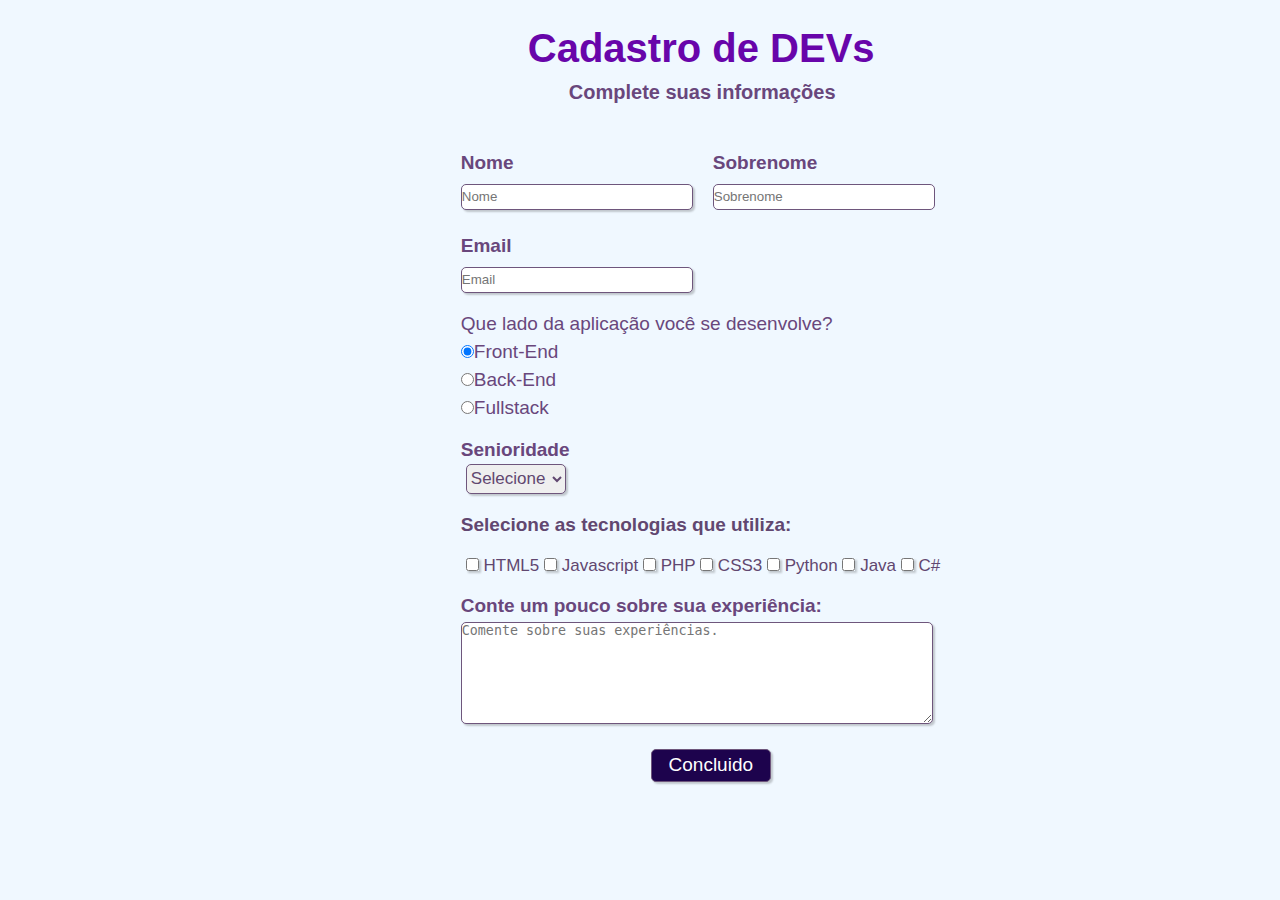
<file: Formulario/assets/fomulario.html>
<!DOCTYPE html>
<html lang="en">
<head>
    <meta charset="UTF-8">
    <meta http-equiv="X-UA-Compatible" content="IE=edge">
    <meta name="viewport" content="width=device-width, initial-scale=1.0">
    <title>Cadastro</title>
    <link rel="stylesheet" href="css/formulario.css">
</head>
<body>
    <div>
        <h1 id="title"><strong> Cadastro de DEVs</strong></h1>
        <p id="info"> <strong>Complete suas informações</strong></p>
        <br>
    </div>
    <form  method="post" action="login.html" target="_blank" enctype="multipart/form-data">
        <fieldset class="grupo">
            <div class="campo">
                <label for="nome"><strong class="gg3">Nome</strong></label>
                <input type="text" name="nome" id="nome" required placeholder="Nome">
            </div>
            <div class="campo">
                <label for="sobrenome"><strong>Sobrenome</strong></label>
                <input type="text" name="sobrenome" id="sobrenome" required placeholder="Sobrenome">
            </div>

        </fieldset>
        <div class="campo">
            <label for="email"><strong>Email</strong> </label>
            <input type="email" name="email" id="email" required placeholder="Email">
        </div>
        <div class="campo">
            <label><strong">Que lado da aplicação você se desenvolve?</strong></label>
            <label>
            <input type="radio" name="devweb" value="frontend" checked>Front-End
            </label>
            <label>
            <input type="radio" name="devweb" value="backend">Back-End
            </label>
            <label>
            <input type="radio" name="devweb" value="fullstack">Fullstack
            </label>  
        </div>
        <div class="campo">
            <label><strong>Senioridade</strong></label>
            <select>
                <option selected disabled value="">Selecione</option>
                <option>Junior</option>
                <option>Pleno</option>
                <option>Senior</option>
            </select>
        </div>
        <fieldset class="grupo">
            <div class="check">
                <label> <strong class="gg">Selecione as tecnologias que utiliza:</strong></label><br> <br>
                <input type="checkbox" name="tecnoogia1" value="HTML5" class="tecnologias">
                <label for="tecnoogia1">HTML5</label>
                <input type="checkbox" name="tecnoogia2" value="Javascript" class="tecnologias">
                <label for="tecnoogia2">Javascript</label>
                <input type="checkbox" name="tecnoogia3" value="PHP" class="tecnologias">
                <label for="tecnoogia3">PHP</label>
                <input type="checkbox" name="tecnoogia4" value="CSS3" class="tecnologias">
                <label for="tecnoogia4">CSS3</label>
                <input type="checkbox" name="tecnoogia5" value="Python" class="tecnologias">
                <label for="tecnoogia5">Python</label>
                <input type="checkbox" name="tecnoogia6" value="Java" class="tecnologias">
                <label for="tecnoogia6">Java</label>
                <input type="checkbox" name="tecnoogia7" value="C#" class="tecnologias">
                <label for="tecnoogia7">C#</label>
            </div>
        </fieldset>
        <div class="campo">
            <br>
            <label class="gg2"><strong>Conte um pouco sobre sua experiência:</strong></label>
            <textarea row="6" id="experiencia" name="experiencia" placeholder="Comente sobre suas experiências."></textarea>
        </div>
        <button type="submit" value="Concluir" id="botao"> Concluido </button>
            
    
    </form>

    



</body>
</html>
</file>
<file: agencia Fake do 0/assets/css/template.css>
*{
    box-sizing: border-box;
}
@import url('https://fonts.googleapis.com/css2? family= Lobster & family= Roboto:ital,wght@0,100;0,300;0,400;0,500;0,700;0,900;1,100;1,300;1,400; 1.500;1.700;1.900 & display=swap');
body{
    margin: 0;
    padding: 0;
    font-family: 'Roboto', sans-serif;
}
header{
    height: 100px;
    display: flex;
    flex-flow: row wrap;
    justify-content: center;
    align-items: center;
    position: fixed;
    width: 100%;
    background-color: white;
    
}
.title{
    
    text-align: left;
    font-family: 'Lobster', cursive;
    font-size: 34px;
    font-weight: bolder;
    color:#180f4a ;
    margin-left: 10%;
}   
nav{
    flex: 60%;
    text-align: right;
    justify-content: center;
    margin-right: 10%;
}
nav a{
    text-decoration: none;
    padding: 20px 16px;
    color:#180f4a;
    font-size: 20px;
}
nav a:hover{
    color: #ff2978;
    border-top: 4px solid #180f4a; 
}
#botao{
    background-color: #180f4a;
    padding: 15px 25px;
    color: white;
    border-radius: 5px;
    margin-left: 5%;
    align-items: end; 
}
#botao:hover{
    border: none;
    background-color: #ff2978;
}
#head{
    height: auto;
    display: flex; 
    justify-content: center;
    align-items: center;
    flex-flow: row wrap;
    padding-top: 100px;
}
.headline{
    margin-left: 10%;
    flex: 40%;
}
.headline2{
    flex: 40%;
    text-align: center;
    margin-right: 10%;
}

.headline h2{
    font-weight: 900;
    font-size: 20px;
    color: #180f4a;
    margin: 0;
    padding: 0;    
}
.headline p{
 color: gray;
 text-align: left;
}
.contact-btn{
    background-color: #ff2978;
    padding: 20px;
    color: white;
    text-transform: uppercase;
    border-radius: 5px;
    text-decoration: none;
    display: inline-block;
}
.contact-btn:hover{
    background: #180f4a;
}
#corpo{
    display: inline-block;
    margin-top: 80px;
    margin-left: 10%;
    margin-right: 10%;
    text-align: center;
    padding: 30px;
}
#corpo h2{
    width: 100%;
    font-size: 50px;
    margin: 0;
    font-family: 'Lobster', cursive;
    font-weight: bold;
    color: #180f4a;
}
.servicos{
    display: inline-block;
    margin-top: 5%;
}
.card{
    display: inline-block;
    width: 30%;
    padding: 20px;
    margin: 1px;
    border: 1px solid #fa629a;
    border-radius: 10px;
    cursor: pointer;
}
.texto-oculto{
    display: none;
}
.card:hover .texto-oculto{
    display: block;
}
.card:hover{
    background-color: #ff2978;
    color: white;
 
}
.card:hover img{
    display: none;
}
.card:hover .card-text{
    display: none;
}
#final{
    margin-top: 100px;
    height: 400px;
    background-image:linear-gradient(180deg, #180f4A, #090422, black);
    text-align: center;
    border-top: 5px solid #ff2978;

}
.logo-rodape{
    padding: 100px;
}
.agencia{
    font-family: 'Lobster', cursive;
    font-size: 34px;
    font-weight: bolder;
    color:white;
}
.whats{
    position: fixed;
    bottom: 5px;
    right: 5px;
    width: 100px;
}
.whats a{
    text-decoration: none;
}
</file>
<file: agencia Fake do 0/assets/css/responsivo.css>
@media screen and (max-width:1005px){
    .navbar{
        position: relative;
    }
    .menu{
        display: none;
    }
    .logo{
        margin:0;
        text-align:center;
    }
    .header{
        padding-top:50px;
    }
    .headline{
        flex:100%;
        margin:5%;
        text-align:center;
    }
    .headline p{
        text-align:center;
    }
    .img-headline{
        flex:100%;
        margin:5%;
        text-align:center;
    }

    .card{
        width:100%;
    }

    .whats{
        display: none;
    }

}
</file>
<file: Pagina tributo/assets/css/template.css>
body{
    margin:0;
    padding: 0;
    font-family: Arial;
    background-color: #000;
}
header{
    display: flex;
    justify-content: center;
    height: 170px;
}
.container{
    width: 1400px;
    display: flex;
    justify-content: center;
}
.p_title{
    font-size: 30px;
    margin-top: 30px;
    color: #fff;
    margin-left: 100px;
    margin-bottom: 0px;
}
.p_desc{
    font-size: 30px;
    margin-top: 5px;
    color: #fff;
}
#imagem
{
    display: flex;
    justify-content: center;
    height: 400px;

}
.img_geral{
    display: flex;
    justify-content: center; 
}  
#geral{
    display: flex;
    justify-content: center;
}
.container{
    display: flex;
    justify-content: center;
    width: 1700px;
    
}  
.geral_desc{
    color: #4b4a4a;
    font-weight: bold;
    font-size: 17px;
    margin-left: 70px;
    max-width: 1200px;
    margin-top: 20px;
}
.pp{
    margin-left: 160px;
    margin-top: none;
}
.banner {
    background-image:url('../imagens/banner.jpg');
    background-position: center;
    background-size: cover;
    height: 170px;
    display: flex;
    justify-content: center;
}
  
.banner .container{
    border-bottom: 2px solid #fff;
}
section .container{
    background-color: #bebdbd;
}
#feitos{
    display: flex;
    justify-content: center;
}
.feitos_title{
    color: #252525;
    font-size: 22px;
    margin-left: 345px;
}
.feitos_listas{
    color: #4b4a4a;    
}
.feitos_listas .listas {
    margin-left: 700px;
}
.first-content {	
	height: auto;
	border:1px solid #fff;
	border-radius: 5px;	
	display: flex;
	margin: auto;
	color: #fff;
    margin-top: 40px;
}
.first-content img {
	margin: 5px;
	border-radius: 5px;
    height: 300px;
}
.contentdd{
    display: flex;
    justify-content: center;
    font-weight: bold;
    font-size: 20px;
}
footer{
    display: flex;
    justify-content: center;
}
footer .container{
    background-color:#bebdbd ;
}
.geral_wedhet{
    color:#050000;
    margin-top: 30px;
    font-size: 18px;
    font-weight: bold;
    justify-content: center;
}
.geral_wedhet a{
    text-decoration: none;
    color: #0c2ff5;
    font-weight: bold;
    margin-left: 5px;
}
.footer_copy {
    display: flex;
    border-top: 1px solid #2c2c2c;
    padding: 5px;
    margin-top: 20px;
    width: 1700px;
    justify-content: center;
}
.copy_copy {
    color: #2c2c2c;
    padding-left: 5px;
    padding-right: 5px;
}
.copy_title{
    color: #000000;
}
.copy_by{
    color: #2c2c2c;
    padding-left: 5px;
    padding-right: 5px;
}
.copy_quant{
    color: #000000;
}
.feitos_desc{
    margin-top: 40px;
    width: 1200px;
    display: flex;
    justify-content: center;
    margin-left:270px;
    margin-right: 160px;
}
.geraltt{
    justify-content: center;
    display: flex;
}
.contente a{
    text-decoration: none;
}
</file>
<file: Projeto Medicenter/assets/css/style.css>
*{
    font-family: Arial;
}
body{
    margin: 0px;
    padding: 0px;
}
header{
    display:flex;
    justify-content: center;
    height: 120px;
}
.container{
    display:flex;
    justify-content: space-between;
    width:1450px;
}
.menu{
    display: flex;
    align-items: center;
}
.logo{
    display: flex;
    align-items: center;
}
nav ul, nav li{
    list-style: none;
    margin: 0;
    padding: 0;
    
}
nav ul{
    display: flex;
}
nav a{
    display: block;
    padding: 15px;
    text-decoration: none ;
    text-transform: uppercase;
    color: #727272;
}
nav .active a, nav a:hover{
    background-color:#39aae1;
    color: #ffffff;
}
#banner{
    background-image:url(../imagens/img1.jpg);
    background-position:center;
    background-size:cover;
    height: 750px;
    display: flex;
    justify-content: center;
}
.colum{
    flex-direction: column;
    
}
.banner_headline{
    flex:1;
    display: flex;
    flex-direction: column;
    justify-content: center;
}
.banner_options{
    height: 320px;
    display: flex;
    color: #ffffff;
}
.banner_headline h1{
    font-size: 70px;
    color: #ffffff;
    text-shadow: 0px 1px 0px #555555;
    margin: 0;
    padding: 0;
    max-width: 350px;
}
.banner_headline h2{
    font-size: 23px;
    color: #ffffff;
    text-shadow: 0px 1px 0px #555555;
    margin: 0;
    padding: 0;
    max-width: 350px;
    margin-top: 30px;
}
.banner1,
.banner2,
.banner3{
    flex:1;
    padding-top: 23px;
    padding-left: 33px;
}
.banner1{
    background-color: #39aae1;
}
.banner2{
    background-color: #0079c7;
}
.banner3{
    background-color: #2b4c99;
}
.banner_title{ 
    font-size: 30px;

}
.banner_desc{
    font-size: 21px;
    margin-top: 35px;
    margin-bottom: 25px;
}
.banner_options a{
    display: inline-block;
    border: 1px solid #ffffff;
    padding: 5px;
    color: #ffffff;
    font-size: 21px;
    text-decoration: none;
    margin-top: 35px;

}
.desc{
    display: flex;
    justify-content: space-between;
    flex-wrap: wrap;
    padding-right: 23px;
    margin-top: 30px;
    font-size: 20px;
    border-bottom: 2px solid #2d54b1;
    padding-bottom: 15px;
}
#geral{
    display: flex;
    justify-content: center;
}
.widget_title{
    padding-top: 30px;
    padding-bottom: 5px;
}
.widget_title_text{
    color: #000;
    font-size: 21px;
    font-weight: bold;
    margin-left: 6px;
}
.widget_title_bar{
    width: 70px;
    height: 2px;
    background-color: #36a9e1;
    margin-top: 10px;
    margin-left: 8px;
}
.geral_widget{
    flex:2;
}
.geral_aside{
    flex:1;
}
.widget_body{
    color: #000;
    margin-left: none;
    margin-top: 10px;
    display: flex;
    flex-direction: row;
}
.news_data{
    display: flex;
}
.news_data_at{
    font-size: 19px;
    background-color: #2b4c99;
    color: #ffffff;
    padding: 10px;
    margin-right: 3px;
    margin-top: 35px;
}
.news_coments{
    font-size: 19px;
    background-color: #39aae1;
    color: #ffffff;
    padding: 10px;
    padding-right: 10px;
    margin-top: 35px;
}
.news_thubel{
    margin-top: 35px;
}
.news_image{
    width: 100%;
    height: auto;
}

.thubel_title_text{
    margin-top: 30px;
    font-size: 25px;
    margin-bottom: 30px;
    color:#000000;
}
.thubel_title_resume{
    color: #5c5c5c;
    font-size: 17px;
    line-height: 25px;
}
article a{
    text-decoration: none;
}
.widget_bloco div {
    margin:10px;
    display:inline-block;
    width:219px;
    height:219px;
    background-color:#39aae1;
}
article{
    margin-right: 30px;
    min-width: 400px;
    flex:1;
}
.flex{
    display: flex;
    flex-wrap: wrap;
}
.widget_bloco{
    margin-top: 30px;
}
.tel,
.email,
.form {
    display: flex;
    padding: 10px;
    margin-top: 50px;
    margin-bottom: 5px;
    border-top: 1px solid #c0c0c0; 
    margin-left: 10px;
    align-items: flex-start;
    align-items: center;
}
.icon{
    margin-right: 10px;
    width: 30px;
    height: 30px;
    background-color: #727272;
    align-items: center;
}
a{
    color: bold;
}
footer{
    background-color: #1e1e1e;
    margin-top: 35px;
    justify-content: center;
    display: flex;
}
.footer_menu{
    display: flex;
    flex: 1;
}
.fm_1,
.fm_2,
.fm_3{
    flex:1;
    color: #ffffff;
    padding: 20px;
}
.fm_1{
    background-color: #39aae1;
}
.fm_2{
    background-color: #0079c7;
}
.fm_3{
    background-color: #2b4c99;
}
.footer_area{
    display: flex;
    flex: 1;
    padding-bottom: 30px;
}
.dm_1,
.dm_2,
.dm_3{
    flex:1;
    color: #ffffff;
}

.flexColum{
    flex-direction: column;
}
footer .widget_title_text{
    color: #ffffff;
}
.copy_text{
    color:#5f5f5f;
    padding-left: 5px;
    padding-right: 5px;
    
}
.footer_copy{
    display: flex;
    border-top: 1px solid #2c2c2c;
    padding: 5px;
}
.copy_textbra{
    color: #ffffff
}
.footer_menu a{
    display: block;
    text-decoration: none;
    color:#ffffff;
}
.footer_menu h2{
    font-size: 18px;
}
.footer_menu h2,h1{
    padding-left: 30px;
}
.desc_fm {
    font-size:18px;
    margin-top: 15px;
    margin-left: 10px;
    color:#f0f0f0;
    word-spacing: 2px;
}
.footer_desc {
    font-size:18px;
    width: 270px;
    color:#808080;
    word-spacing: 1px;
    line-height: 18px;
    padding-top: 40px;
}
address {
    font-style: normal;
    font-size: 18px;
    margin-top: 17px;
    color:#808080;
    line-height: 18px;
    display: flex;
    justify-content: space-between;
    padding-top: 30px;
}
.footer_area {
    display:flex;
}
.widget_bodys {
    display: flex;
    flex-direction: column;
}
.address_contact {
    display: flex;
    align-items: flex-end;
    margin-right: 20px;
}
.icon_footer {
    display: inline-block;
    background-color: #404040;
    width: 10px;
    height: 10px;
    padding: 15px;
    margin-right: 5px;
}
.AT{
    margin-top:40px ;
}
.widget_body2 {
    display: flex;
    margin-top: 40px;
}
.flecha {
    height: 45px;
    margin-right: 11px;
}
.flecha_years{
    margin-top: 7px;   
}
.flecha_years a{
    text-decoration: none;
    color: #36a9e1;
}
.flecha2 {
    height: 45px;
    margin-right: 11px;
}
.flecha_text2{
    color:#9c9a9a;
}
.widget_body22{
    display: flex;
    margin-top:40px ;
    margin-right: 30px;
}
.flecha_text2 a{
    text-decoration: none;
    color: #f0f0f0;
}


@media (max-width:600px){
    .banner_headline h1 {
        font-size: 50px;
    }
    .banner_headline h2 {
        font-size: 20px;
    }
    .banner_options {
        height: auto;
        flex-direction: column;
        color: #ffffff;
        padding: 5px;
      
    }
    .banner_headline{
        padding: 20px;
    }
    .container{
        flex-direction: column;
        height: auto;
    }

}
</file>
<file: Projeto Awax/assets/css/style.css>
*{
    box-sizing: border-box;
    margin: 0;
    padding: 0;
}
body{
    font-family: 'Montserrat', Arial, Helvetica, sans-serif;
    font-size: 14px;
    overflow-x: hidden;
}
header{
    height: 100px;
    background-color: #000;
    color: white;
}
.header{
    max-width: 1600px;
    height: 100px;
    margin: auto;
    display: flex;
    align-items: center;
}
.logo{
    width: 100px;
    height: 80px;
}

.menu{
    flex:1;
    display: flex;
    justify-content: flex-end;
}
.menu ul, .menu li{
    list-style: none;
}
.menu ul{
    display: flex;
}
.menu li a{
    color: white;
    text-transform: uppercase;
    font-weight: 600;
    text-decoration: none;
    padding-left: 15px;
    padding-right: 15px;
    display: flex;
    height: 100px;
    align-items: center;
    border-bottom: 5px solid #000;
}
.menu li a:hover,
.menu .active a{
    border-bottom: 5px solid #b28756;
    color: #ccc;
}


.banner{
    background-color: #333;
    height: calc(100vh - 100px);
    background-image: url('../images/bg.jpg');
    background-size:cover;
    background-position: bottom;
    overflow:hidden;
}
.banner .sliders{
    width: 1000vw;
    height: 100%;
    
}
.banner .slide{
    width: 100vw;
    height: 100%;
    display: inline-block;
    background-color: rgba(0,0 ,0 , 0.8)
    
}
.banner .slidearea{
    display:flex;
    flex-direction: column;
    align-items: center;
    justify-content: center;
    height: 100%;
    color: white;}
    .banner h1{
        text-transform: uppercase;
        font-weight: bold;
        font-size: 50px;
    }
    .banner h1 span{
        color: #b28756;
    }
    .banner h2{
        text-transform: uppercase;
        margin-top: 17px;
    
    }
    .banner a{
        display: block;
        background-color: #b28756;
        color: #fff;
        text-transform: uppercase;
        font-size: 11px;
        text-decoration: none;
        padding: 10px 30px;
        margin-top: 30px;
        border-radius: 20px;
    }
    .banner .sliders-pointers{
        width: 100vw;
        height:30px;
        margin-top: -80px;
        position: absolute;
        display: flex;
        justify-content: center;
        align-items: center;
    }
    .banner .pointer{
        width: 20px;;
        height: 20px;
        border: 2px solid #b28756;
        border-radius: 20px;
        margin-left: 5px;
        margin-right: 5px;
        cursor: pointer;
    }
    .banner .pointer.active{
        background-color: #b28756;
    }
    .default{
    
        padding-top: 50px;
        padding-bottom: 50px;

    }
    .default .section-title, .section-desc{
        text-align: center;
        text-transform: uppercase;
        font-weight: 600;   
    }
    .default .section-title{
        font-size: 25px;
        color: #000;
    }
    .default .section-desc{
        font-size: 13px;
        color: #ccc;
        margin-top: 13px;
        margin-bottom: 40px;

    }
    .default .section-body{
        margin: auto;
        max-width: 1600px;
        min-height: 100px;
    }

    .default.light{
    background-color: #f7f7f7;
    }
    .default.light .section-title{
        color:#000;
    }
    .default.dark{
        background-color: #000;
    }
    .default.dark .section-title{
        color:#fff;
    }
    .default.dark .section-body{
        color: #fff;
    }

/* CSS DE AREAS ESPECIFICAS*/
.section-about-us{
    display: flex;
}
.section-about-us--left{
    flex: 1;
    text-align: justify;
}
.section-about-us--rigth{
    width: 900px;
    text-align: center;
    margin-left: -130px;
    
    
}
.section-about-us--rigth img{
    width: 550px;
    box-shadow: 0px 5px 10px #333;
}
.botton{
        display: inline-block;
        background-color: #b28756;
        color: #fff;
        text-transform: uppercase;
        font-size: 11px;
        text-decoration: none;
        padding: 10px 30px;
        margin-top: 30px;
        border-radius: 20px;
}


.default.dark .section-body{
    display: flex;
}
.default.dark .service{
    flex: 1;
    text-align: center;
    border-right: 1px solid #333;
    padding: 15px;
}
.default.dark .service:first-child{
    border-left: 1px solid #333;
}
.default.dark .service h4{
    text-transform: uppercase;
    font-size: 18px;
    margin-top: 20px;

}
.default.dark .service p{
    font-size: 13px;
    color: #999;
    margin-top: 10px;
}


.section-projects{
display: flex;
align-items: center;
flex-direction: column;

}
.section-projects--filters ul, .section-projects--filters li {
    list-style: none;
}
.section-projects--filters{
    border-radius: 1px solid #333;
    background-color: #dbdbdb;
    border-radius: 30px;
    display: inline-block;
    border: 1px solid #bebebe;
    
}

.section-projects--filters li{
    text-transform: uppercase;
    font-size:13px;
    padding: 20px;  
    border-left: 1px solid #bebebe;
    display:inline-block;
    border-bottom: 4px solid #dbdbdb ;
}

.section-projects--filters li:hover{
    border-bottom: 4px solid #b28756;
    display: inline-block;
    cursor: pointer;
}
.section-projects--filters li.active{
    border-bottom: 4px solid #b28756;
}
.section-projects--photos{
width: 100vw;
max-width: 1140px;
margin-top: 30px;
display: flex;
flex-wrap: wrap;
justify-content: center;
}
.section-projects--photo{
    width: 280px;
}
.section-projects--photo-area{
    margin-top: 10px;
    width: 260px;
    height: 160px;
}
.section-projects--photo-area img{
    width: inherit;
    height: inherit;
}
.section-projects--photo-info{
    position: absolute;
    background-color: rgba(0, 0, 0, 0.5);
    width: inherit;
    height: inherit;
    display: none;
    justify-content: center;
    align-items: center;
    color: #fff;
    flex-direction: column;
}
.section-projects--photo-area:hover .section-projects--photo-info{
    display: flex;
}
.section-projects--photos a{
    text-decoration: none;
    margin-top: 20px;
    border-radius: 50px;
    background-color:#b28756;
    color: #fff;
    padding: 14px 33px;
    font-weight: bolder;
    font-size: 12px;
}
.bg-team{
    background-image:url('../images/bg.jpg');
    background-position: center;
    background-size: cover;
    padding: 0px;
}
.section-area-team{
    background-color: rgba(0, 0, 0, 0.8);
    padding-top: 50px;
    padding-bottom: 50px;
}
.section-body-team .sliders{
    width: 1000vw;
    height: 100%;
    
}
.section-body-team .slide{
    width: 280px;
    min-height: 300px;
    display: inline-block;
    background-color: #fff;
    margin-right: 20px;
}
.section-body-team .slidearea{
    display:flex;
    flex-direction: column;
    align-items: center;
    justify-content: center;
    height: 100%;
    color: #000;
    padding: 30px;
}

.section-body-team{
    overflow: hidden;
    max-width:890px;
    margin: auto;
}
.section-area-team .sliders-pointers{
    width: 100vw;
    height:30px;
    display: flex;
    justify-content: center;
    align-items: center;
    margin-top: 30px;
}
.section-area-team .pointer{
    width: 20px;
    height: 20px;
    border: 2px solid #b28756;
    border-radius: 20px;
    margin-left: 5px;
    margin-right: 5px;
    cursor: pointer;
}
.section-area-team .pointer.active{
    background-color: #b28756;
}
.section-team-avatar{
    width: 150px;
    height: auto;
}
.section-team-name{
    text-transform: uppercase;
    font-weight: 600;
    font-size: 17px;
    margin-top: 30px;
}
.section-team-role{
    color:#999 ;
    font-size: 15px;
    margin-top: 5px;
}
.section-team-social{
    display: flex;
    margin-top: 20px;
}
.section-team-social a{
    display: inline-flex;
    width: 25px;
    height: 25px;
    background-color: #ccc;
    justify-content: center;
    align-items: center;
    border-radius: 13px;
    margin-right: 10px;
}
.section-team-social a:hover{
    background-color:#b28756 ;
}
.slide{
    border-radius: 7px;
}
</file>
<file: Formulario/assets/css/formulario.css>
*{
    margin: 0;
    padding: 0;
}
#title{
    font-size: 40px;
    color: #6805aa;
    margin-top: 20px;
    margin-bottom: 10px;
    margin-left: 67px;
}
#info{
    font-size: 20px;
    color: #69477c;
    margin-top: 10px;
    margin-bottom: 10px;
    margin-left:108px;
}
fieldset{
    border:0;
}
.grupo{
    font-size: 17px;
    color: #614770;
    display: flex;
    margin-bottom: 20px;
    margin-left: 5px;
}
#nome{
    display: block;
    flex-direction: column;
    margin-right: 20px;
    height: 24px;
    width: 230px;
    border: 1px solid #6e567c;
    box-shadow: 2px 2px 2px rgba(0,0,0,0.2);
    margin-left: -5px;
}
#email{
    display: block;
    flex-direction: column;
    margin-right: 20px;
    height: 24px;
    width: 230px;
    border: 1px solid #6e567c;
    box-shadow: 2px 2px 2px rgba(0,0,0,0.2);
}
.campo{
    font-size: 19px;
    color: #69477c;   
    margin-bottom: 5px;
    margin-top: 20px;
    flex-direction: column;
    display: flex;
}
.campo input{
    margin-top: 10px;
}
#sobrenome strong, #sobrenome{
    display: block;
    flex-direction: column;
    height: 24px;
    width: 220px;
    border: 1px solid #6e567c;

}
input, select, textarea, button{
    border-radius: 5px;
}
body{
  justify-content: center;
  font-family: sans-serif;
  margin-left: 36%;
  margin-top: 2%;
  background-color: #f0f8ff;
}
.campo select, option{
    border: 1px solid #6e567c;
    height: 30px;
    width: 100px;
    margin-top: 3px;
    margin-bottom: 15px;
    color: #614770;
    font-size: 17px;
    box-shadow: 2px 2px 2px rgba(0,0,0,0.2);
}
select{
    margin-left: 5px;
}
.tecnologias{
    box-shadow: 2px 2px 2px rgba(0,0,0,0.2);
    border: 1px solid #6e567c;
    font-size: 17px;
}
.gg{
    font-size: 19px;
    margin-left: -5px;
}
.gg2{
    margin-top: -23px;
}
textarea{
    height: 100px;
    width: 470px;
    box-shadow: 2px 2px 2px rgba(0,0,0,0.2);
    border: 1px solid #6e567c;
    margin-top: 5px;
}
button{
    margin-top: 20px;
    box-shadow: 2px 2px 2px rgba(0,0,0,0.2);
    border: 1px solid #6e567c;
    height: 33px;
    width: 120px;
    margin-left: 190px;
    font-size: 19px;
    color: #fff;
    background-color: #1d034d;
}
.gg3{
    margin-left: -5px;
}
button:hover{
    height: 37px;
    width: 123px;
    background-color: #864cf0;
}
</file>
